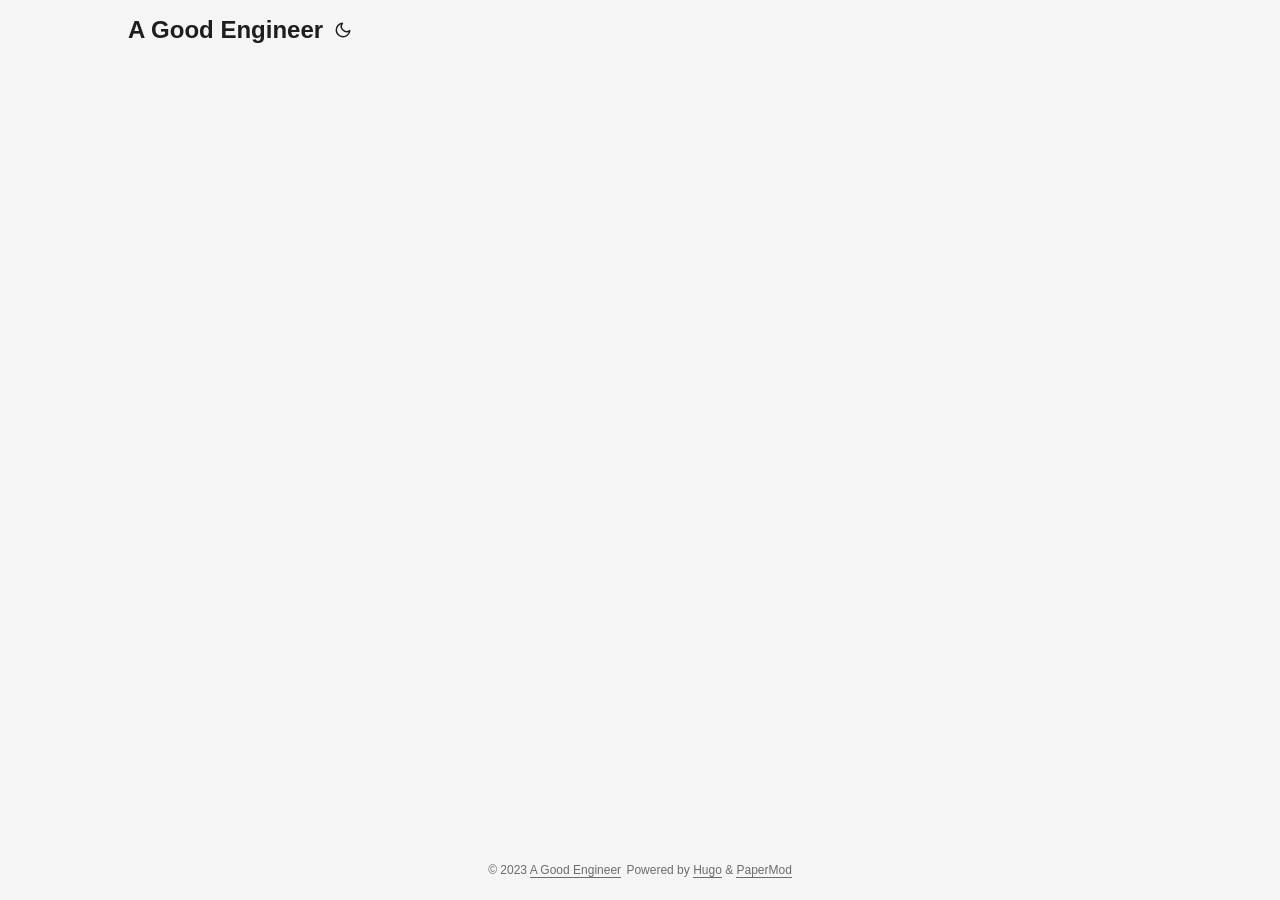
<file: index.html>
<!DOCTYPE html>
<html lang="en" dir="auto">

<head>
	<meta name="generator" content="Hugo 0.111.3"><meta charset="utf-8">
<meta http-equiv="X-UA-Compatible" content="IE=edge">
<meta name="viewport" content="width=device-width, initial-scale=1, shrink-to-fit=no">
<meta name="robots" content="index, follow">
<title>A Good Engineer</title>

<meta name="description" content="">
<meta name="author" content="">
<link rel="canonical" href="http://puyanh.github.io/">
<link crossorigin="anonymous" href="/assets/css/stylesheet.3613efbd0b1772781e8f49935e973cae632a7f61471c05b17be155505ccf87b5.css" integrity="sha256-NhPvvQsXcngej0mTXpc8rmMqf2FHHAWxe&#43;FVUFzPh7U=" rel="preload stylesheet" as="style">
<link rel="icon" href="http://puyanh.github.io/favicon.ico">
<link rel="icon" type="image/png" sizes="16x16" href="http://puyanh.github.io/favicon-16x16.png">
<link rel="icon" type="image/png" sizes="32x32" href="http://puyanh.github.io/favicon-32x32.png">
<link rel="apple-touch-icon" href="http://puyanh.github.io/apple-touch-icon.png">
<link rel="mask-icon" href="http://puyanh.github.io/safari-pinned-tab.svg">
<meta name="theme-color" content="#2e2e33">
<meta name="msapplication-TileColor" content="#2e2e33">
<link rel="alternate" type="application/rss+xml" href="http://puyanh.github.io/index.xml">
<noscript>
    <style>
        #theme-toggle,
        .top-link {
            display: none;
        }

    </style>
    <style>
        @media (prefers-color-scheme: dark) {
            :root {
                --theme: rgb(29, 30, 32);
                --entry: rgb(46, 46, 51);
                --primary: rgb(218, 218, 219);
                --secondary: rgb(155, 156, 157);
                --tertiary: rgb(65, 66, 68);
                --content: rgb(196, 196, 197);
                --hljs-bg: rgb(46, 46, 51);
                --code-bg: rgb(55, 56, 62);
                --border: rgb(51, 51, 51);
            }

            .list {
                background: var(--theme);
            }

            .list:not(.dark)::-webkit-scrollbar-track {
                background: 0 0;
            }

            .list:not(.dark)::-webkit-scrollbar-thumb {
                border-color: var(--theme);
            }
        }

    </style>
</noscript><meta property="og:title" content="A Good Engineer" />
<meta property="og:description" content="" />
<meta property="og:type" content="website" />
<meta property="og:url" content="http://puyanh.github.io/" />

<meta name="twitter:card" content="summary"/>
<meta name="twitter:title" content="A Good Engineer"/>
<meta name="twitter:description" content=""/>

<script type="application/ld+json">
{
  "@context": "https://schema.org",
  "@type": "Organization",
  "name": "A Good Engineer",
  "url": "http://puyanh.github.io/",
  "description": "",
  "thumbnailUrl": "http://puyanh.github.io/favicon.ico",
  "sameAs": [
      
  ]
}
</script>
</head>

<body class="list" id="top">
<script>
    if (localStorage.getItem("pref-theme") === "dark") {
        document.body.classList.add('dark');
    } else if (localStorage.getItem("pref-theme") === "light") {
        document.body.classList.remove('dark')
    } else if (window.matchMedia('(prefers-color-scheme: dark)').matches) {
        document.body.classList.add('dark');
    }

</script>

<header class="header">
    <nav class="nav">
        <div class="logo">
            <a href="http://puyanh.github.io/" accesskey="h" title="A Good Engineer (Alt + H)">A Good Engineer</a>
            <div class="logo-switches">
                <button id="theme-toggle" accesskey="t" title="(Alt + T)">
                    <svg id="moon" xmlns="http://www.w3.org/2000/svg" width="24" height="18" viewBox="0 0 24 24"
                        fill="none" stroke="currentColor" stroke-width="2" stroke-linecap="round"
                        stroke-linejoin="round">
                        <path d="M21 12.79A9 9 0 1 1 11.21 3 7 7 0 0 0 21 12.79z"></path>
                    </svg>
                    <svg id="sun" xmlns="http://www.w3.org/2000/svg" width="24" height="18" viewBox="0 0 24 24"
                        fill="none" stroke="currentColor" stroke-width="2" stroke-linecap="round"
                        stroke-linejoin="round">
                        <circle cx="12" cy="12" r="5"></circle>
                        <line x1="12" y1="1" x2="12" y2="3"></line>
                        <line x1="12" y1="21" x2="12" y2="23"></line>
                        <line x1="4.22" y1="4.22" x2="5.64" y2="5.64"></line>
                        <line x1="18.36" y1="18.36" x2="19.78" y2="19.78"></line>
                        <line x1="1" y1="12" x2="3" y2="12"></line>
                        <line x1="21" y1="12" x2="23" y2="12"></line>
                        <line x1="4.22" y1="19.78" x2="5.64" y2="18.36"></line>
                        <line x1="18.36" y1="5.64" x2="19.78" y2="4.22"></line>
                    </svg>
                </button>
            </div>
        </div>
        <ul id="menu">
        </ul>
    </nav>
</header>
<main class="main"> 
    </main>
    
<footer class="footer">
    <span>&copy; 2023 <a href="http://puyanh.github.io/">A Good Engineer</a></span>
    <span>
        Powered by
        <a href="https://gohugo.io/" rel="noopener noreferrer" target="_blank">Hugo</a> &
        <a href="https://github.com/adityatelange/hugo-PaperMod/" rel="noopener" target="_blank">PaperMod</a>
    </span>
</footer>
<a href="#top" aria-label="go to top" title="Go to Top (Alt + G)" class="top-link" id="top-link" accesskey="g">
    <svg xmlns="http://www.w3.org/2000/svg" viewBox="0 0 12 6" fill="currentColor">
        <path d="M12 6H0l6-6z" />
    </svg>
</a>

<script>
    let menu = document.getElementById('menu')
    if (menu) {
        menu.scrollLeft = localStorage.getItem("menu-scroll-position");
        menu.onscroll = function () {
            localStorage.setItem("menu-scroll-position", menu.scrollLeft);
        }
    }

    document.querySelectorAll('a[href^="#"]').forEach(anchor => {
        anchor.addEventListener("click", function (e) {
            e.preventDefault();
            var id = this.getAttribute("href").substr(1);
            if (!window.matchMedia('(prefers-reduced-motion: reduce)').matches) {
                document.querySelector(`[id='${decodeURIComponent(id)}']`).scrollIntoView({
                    behavior: "smooth"
                });
            } else {
                document.querySelector(`[id='${decodeURIComponent(id)}']`).scrollIntoView();
            }
            if (id === "top") {
                history.replaceState(null, null, " ");
            } else {
                history.pushState(null, null, `#${id}`);
            }
        });
    });

</script>
<script>
    var mybutton = document.getElementById("top-link");
    window.onscroll = function () {
        if (document.body.scrollTop > 800 || document.documentElement.scrollTop > 800) {
            mybutton.style.visibility = "visible";
            mybutton.style.opacity = "1";
        } else {
            mybutton.style.visibility = "hidden";
            mybutton.style.opacity = "0";
        }
    };

</script>
<script>
    document.getElementById("theme-toggle").addEventListener("click", () => {
        if (document.body.className.includes("dark")) {
            document.body.classList.remove('dark');
            localStorage.setItem("pref-theme", 'light');
        } else {
            document.body.classList.add('dark');
            localStorage.setItem("pref-theme", 'dark');
        }
    })

</script>
</body>

</html>
</file>
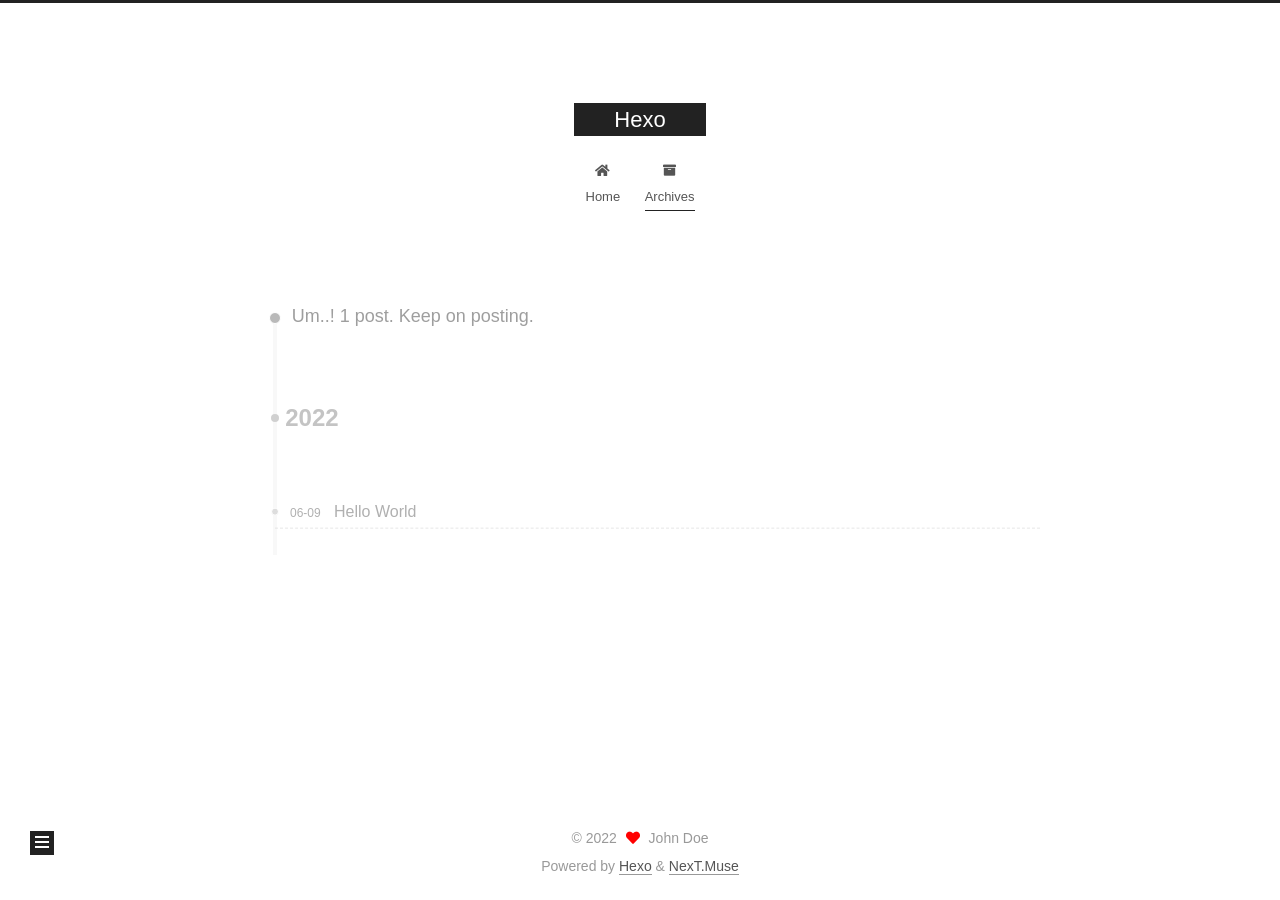
<file: archives/index.html>
<!DOCTYPE html>
<html lang="en">
<head>
  <meta charset="UTF-8">
<meta name="viewport" content="width=device-width, initial-scale=1, maximum-scale=2">
<meta name="theme-color" content="#222">
<meta name="generator" content="Hexo 6.2.0">
  <link rel="apple-touch-icon" sizes="180x180" href="/images/apple-touch-icon-next.png">
  <link rel="icon" type="image/png" sizes="32x32" href="/images/favicon-32x32-next.png">
  <link rel="icon" type="image/png" sizes="16x16" href="/images/favicon-16x16-next.png">
  <link rel="mask-icon" href="/images/logo.svg" color="#222">

<link rel="stylesheet" href="/css/main.css">


<link rel="stylesheet" href="/lib/font-awesome/css/all.min.css">

<script id="hexo-configurations">
    var NexT = window.NexT || {};
    var CONFIG = {"hostname":"example.com","root":"/","scheme":"Muse","version":"7.8.0","exturl":false,"sidebar":{"position":"left","display":"post","padding":18,"offset":12,"onmobile":false},"copycode":{"enable":false,"show_result":false,"style":null},"back2top":{"enable":true,"sidebar":false,"scrollpercent":false},"bookmark":{"enable":false,"color":"#222","save":"auto"},"fancybox":false,"mediumzoom":false,"lazyload":false,"pangu":false,"comments":{"style":"tabs","active":null,"storage":true,"lazyload":false,"nav":null},"algolia":{"hits":{"per_page":10},"labels":{"input_placeholder":"Search for Posts","hits_empty":"We didn't find any results for the search: ${query}","hits_stats":"${hits} results found in ${time} ms"}},"localsearch":{"enable":false,"trigger":"auto","top_n_per_article":1,"unescape":false,"preload":false},"motion":{"enable":true,"async":false,"transition":{"post_block":"fadeIn","post_header":"slideDownIn","post_body":"slideDownIn","coll_header":"slideLeftIn","sidebar":"slideUpIn"}}};
  </script>

  <meta property="og:type" content="website">
<meta property="og:title" content="Hexo">
<meta property="og:url" content="http://example.com/archives/index.html">
<meta property="og:site_name" content="Hexo">
<meta property="og:locale" content="en_US">
<meta property="article:author" content="John Doe">
<meta name="twitter:card" content="summary">

<link rel="canonical" href="http://example.com/archives/">


<script id="page-configurations">
  // https://hexo.io/docs/variables.html
  CONFIG.page = {
    sidebar: "",
    isHome : false,
    isPost : false,
    lang   : 'en'
  };
</script>

  <title>Archive | Hexo</title>
  






  <noscript>
  <style>
  .use-motion .brand,
  .use-motion .menu-item,
  .sidebar-inner,
  .use-motion .post-block,
  .use-motion .pagination,
  .use-motion .comments,
  .use-motion .post-header,
  .use-motion .post-body,
  .use-motion .collection-header { opacity: initial; }

  .use-motion .site-title,
  .use-motion .site-subtitle {
    opacity: initial;
    top: initial;
  }

  .use-motion .logo-line-before i { left: initial; }
  .use-motion .logo-line-after i { right: initial; }
  </style>
</noscript>

</head>

<body itemscope itemtype="http://schema.org/WebPage">
  <div class="container use-motion">
    <div class="headband"></div>

    <header class="header" itemscope itemtype="http://schema.org/WPHeader">
      <div class="header-inner"><div class="site-brand-container">
  <div class="site-nav-toggle">
    <div class="toggle" aria-label="Toggle navigation bar">
      <span class="toggle-line toggle-line-first"></span>
      <span class="toggle-line toggle-line-middle"></span>
      <span class="toggle-line toggle-line-last"></span>
    </div>
  </div>

  <div class="site-meta">

    <a href="/" class="brand" rel="start">
      <span class="logo-line-before"><i></i></span>
      <h1 class="site-title">Hexo</h1>
      <span class="logo-line-after"><i></i></span>
    </a>
  </div>

  <div class="site-nav-right">
    <div class="toggle popup-trigger">
    </div>
  </div>
</div>




<nav class="site-nav">
  <ul id="menu" class="main-menu menu">
        <li class="menu-item menu-item-home">

    <a href="/" rel="section"><i class="fa fa-home fa-fw"></i>Home</a>

  </li>
        <li class="menu-item menu-item-archives">

    <a href="/archives/" rel="section"><i class="fa fa-archive fa-fw"></i>Archives</a>

  </li>
  </ul>
</nav>




</div>
    </header>

    
  <div class="back-to-top">
    <i class="fa fa-arrow-up"></i>
    <span>0%</span>
  </div>


    <main class="main">
      <div class="main-inner">
        <div class="content-wrap">
          

          <div class="content archive">
            

  
  
  
  <div class="post-block">
    <div class="posts-collapse">
      <div class="collection-title">
        <span class="collection-header">Um..! 1 post. Keep on posting.</span>
      </div>

      
    <div class="collection-year">
      <span class="collection-header">2022</span>
    </div>

  <article itemscope itemtype="http://schema.org/Article">
    <header class="post-header">

      <div class="post-meta">
        <time itemprop="dateCreated"
              datetime="2022-06-09T17:21:10-07:00"
              content="2022-06-09">
          06-09
        </time>
      </div>

      <div class="post-title">
          <a class="post-title-link" href="/2022/06/09/hello-world/" itemprop="url">
            <span itemprop="name">Hello World</span>
          </a>
      </div>

    </header>
  </article>


    </div>
  </div>
  
  
  

  



          </div>
          

<script>
  window.addEventListener('tabs:register', () => {
    let { activeClass } = CONFIG.comments;
    if (CONFIG.comments.storage) {
      activeClass = localStorage.getItem('comments_active') || activeClass;
    }
    if (activeClass) {
      let activeTab = document.querySelector(`a[href="#comment-${activeClass}"]`);
      if (activeTab) {
        activeTab.click();
      }
    }
  });
  if (CONFIG.comments.storage) {
    window.addEventListener('tabs:click', event => {
      if (!event.target.matches('.tabs-comment .tab-content .tab-pane')) return;
      let commentClass = event.target.classList[1];
      localStorage.setItem('comments_active', commentClass);
    });
  }
</script>

        </div>
          
  
  <div class="toggle sidebar-toggle">
    <span class="toggle-line toggle-line-first"></span>
    <span class="toggle-line toggle-line-middle"></span>
    <span class="toggle-line toggle-line-last"></span>
  </div>

  <aside class="sidebar">
    <div class="sidebar-inner">

      <ul class="sidebar-nav motion-element">
        <li class="sidebar-nav-toc">
          Table of Contents
        </li>
        <li class="sidebar-nav-overview">
          Overview
        </li>
      </ul>

      <!--noindex-->
      <div class="post-toc-wrap sidebar-panel">
      </div>
      <!--/noindex-->

      <div class="site-overview-wrap sidebar-panel">
        <div class="site-author motion-element" itemprop="author" itemscope itemtype="http://schema.org/Person">
  <p class="site-author-name" itemprop="name">John Doe</p>
  <div class="site-description" itemprop="description"></div>
</div>
<div class="site-state-wrap motion-element">
  <nav class="site-state">
      <div class="site-state-item site-state-posts">
          <a href="/archives/">
        
          <span class="site-state-item-count">1</span>
          <span class="site-state-item-name">posts</span>
        </a>
      </div>
  </nav>
</div>



      </div>

    </div>
  </aside>
  <div id="sidebar-dimmer"></div>


      </div>
    </main>

    <footer class="footer">
      <div class="footer-inner">
        

        

<div class="copyright">
  
  &copy; 
  <span itemprop="copyrightYear">2022</span>
  <span class="with-love">
    <i class="fa fa-heart"></i>
  </span>
  <span class="author" itemprop="copyrightHolder">John Doe</span>
</div>
  <div class="powered-by">Powered by <a href="https://hexo.io/" class="theme-link" rel="noopener" target="_blank">Hexo</a> & <a href="https://muse.theme-next.org/" class="theme-link" rel="noopener" target="_blank">NexT.Muse</a>
  </div>

        








      </div>
    </footer>
  </div>

  
  <script src="/lib/anime.min.js"></script>
  <script src="/lib/velocity/velocity.min.js"></script>
  <script src="/lib/velocity/velocity.ui.min.js"></script>

<script src="/js/utils.js"></script>

<script src="/js/motion.js"></script>


<script src="/js/schemes/muse.js"></script>


<script src="/js/next-boot.js"></script>




  















  

  

</body>
</html>
</file>
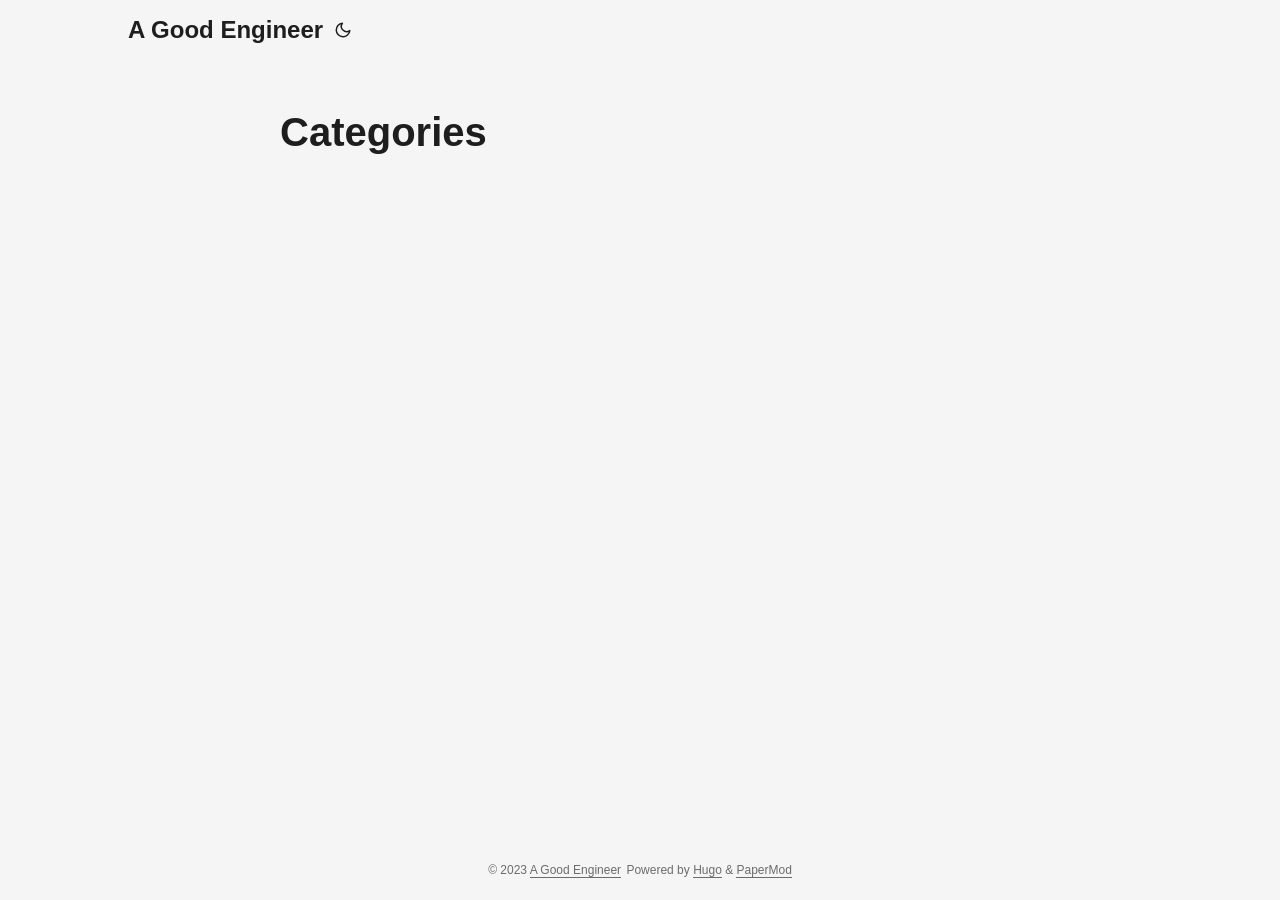
<file: categories/index.html>
<!DOCTYPE html>
<html lang="en" dir="auto">

<head><meta charset="utf-8">
<meta http-equiv="X-UA-Compatible" content="IE=edge">
<meta name="viewport" content="width=device-width, initial-scale=1, shrink-to-fit=no">
<meta name="robots" content="index, follow">
<title>Categories | A Good Engineer</title>
<meta name="keywords" content="">
<meta name="description" content="">
<meta name="author" content="">
<link rel="canonical" href="http://puyanh.github.io/categories/">
<link crossorigin="anonymous" href="/assets/css/stylesheet.3613efbd0b1772781e8f49935e973cae632a7f61471c05b17be155505ccf87b5.css" integrity="sha256-NhPvvQsXcngej0mTXpc8rmMqf2FHHAWxe&#43;FVUFzPh7U=" rel="preload stylesheet" as="style">
<link rel="icon" href="http://puyanh.github.io/favicon.ico">
<link rel="icon" type="image/png" sizes="16x16" href="http://puyanh.github.io/favicon-16x16.png">
<link rel="icon" type="image/png" sizes="32x32" href="http://puyanh.github.io/favicon-32x32.png">
<link rel="apple-touch-icon" href="http://puyanh.github.io/apple-touch-icon.png">
<link rel="mask-icon" href="http://puyanh.github.io/safari-pinned-tab.svg">
<meta name="theme-color" content="#2e2e33">
<meta name="msapplication-TileColor" content="#2e2e33">
<link rel="alternate" type="application/rss+xml" href="http://puyanh.github.io/categories/index.xml">
<noscript>
    <style>
        #theme-toggle,
        .top-link {
            display: none;
        }

    </style>
    <style>
        @media (prefers-color-scheme: dark) {
            :root {
                --theme: rgb(29, 30, 32);
                --entry: rgb(46, 46, 51);
                --primary: rgb(218, 218, 219);
                --secondary: rgb(155, 156, 157);
                --tertiary: rgb(65, 66, 68);
                --content: rgb(196, 196, 197);
                --hljs-bg: rgb(46, 46, 51);
                --code-bg: rgb(55, 56, 62);
                --border: rgb(51, 51, 51);
            }

            .list {
                background: var(--theme);
            }

            .list:not(.dark)::-webkit-scrollbar-track {
                background: 0 0;
            }

            .list:not(.dark)::-webkit-scrollbar-thumb {
                border-color: var(--theme);
            }
        }

    </style>
</noscript><meta property="og:title" content="Categories" />
<meta property="og:description" content="" />
<meta property="og:type" content="website" />
<meta property="og:url" content="http://puyanh.github.io/categories/" />

<meta name="twitter:card" content="summary"/>
<meta name="twitter:title" content="Categories"/>
<meta name="twitter:description" content=""/>

</head>

<body class="list" id="top">
<script>
    if (localStorage.getItem("pref-theme") === "dark") {
        document.body.classList.add('dark');
    } else if (localStorage.getItem("pref-theme") === "light") {
        document.body.classList.remove('dark')
    } else if (window.matchMedia('(prefers-color-scheme: dark)').matches) {
        document.body.classList.add('dark');
    }

</script>

<header class="header">
    <nav class="nav">
        <div class="logo">
            <a href="http://puyanh.github.io/" accesskey="h" title="A Good Engineer (Alt + H)">A Good Engineer</a>
            <div class="logo-switches">
                <button id="theme-toggle" accesskey="t" title="(Alt + T)">
                    <svg id="moon" xmlns="http://www.w3.org/2000/svg" width="24" height="18" viewBox="0 0 24 24"
                        fill="none" stroke="currentColor" stroke-width="2" stroke-linecap="round"
                        stroke-linejoin="round">
                        <path d="M21 12.79A9 9 0 1 1 11.21 3 7 7 0 0 0 21 12.79z"></path>
                    </svg>
                    <svg id="sun" xmlns="http://www.w3.org/2000/svg" width="24" height="18" viewBox="0 0 24 24"
                        fill="none" stroke="currentColor" stroke-width="2" stroke-linecap="round"
                        stroke-linejoin="round">
                        <circle cx="12" cy="12" r="5"></circle>
                        <line x1="12" y1="1" x2="12" y2="3"></line>
                        <line x1="12" y1="21" x2="12" y2="23"></line>
                        <line x1="4.22" y1="4.22" x2="5.64" y2="5.64"></line>
                        <line x1="18.36" y1="18.36" x2="19.78" y2="19.78"></line>
                        <line x1="1" y1="12" x2="3" y2="12"></line>
                        <line x1="21" y1="12" x2="23" y2="12"></line>
                        <line x1="4.22" y1="19.78" x2="5.64" y2="18.36"></line>
                        <line x1="18.36" y1="5.64" x2="19.78" y2="4.22"></line>
                    </svg>
                </button>
            </div>
        </div>
        <ul id="menu">
        </ul>
    </nav>
</header>
<main class="main">
<header class="page-header">
    <h1>Categories</h1>
</header>

<ul class="terms-tags">
</ul>
    </main>
    
<footer class="footer">
    <span>&copy; 2023 <a href="http://puyanh.github.io/">A Good Engineer</a></span>
    <span>
        Powered by
        <a href="https://gohugo.io/" rel="noopener noreferrer" target="_blank">Hugo</a> &
        <a href="https://github.com/adityatelange/hugo-PaperMod/" rel="noopener" target="_blank">PaperMod</a>
    </span>
</footer>
<a href="#top" aria-label="go to top" title="Go to Top (Alt + G)" class="top-link" id="top-link" accesskey="g">
    <svg xmlns="http://www.w3.org/2000/svg" viewBox="0 0 12 6" fill="currentColor">
        <path d="M12 6H0l6-6z" />
    </svg>
</a>

<script>
    let menu = document.getElementById('menu')
    if (menu) {
        menu.scrollLeft = localStorage.getItem("menu-scroll-position");
        menu.onscroll = function () {
            localStorage.setItem("menu-scroll-position", menu.scrollLeft);
        }
    }

    document.querySelectorAll('a[href^="#"]').forEach(anchor => {
        anchor.addEventListener("click", function (e) {
            e.preventDefault();
            var id = this.getAttribute("href").substr(1);
            if (!window.matchMedia('(prefers-reduced-motion: reduce)').matches) {
                document.querySelector(`[id='${decodeURIComponent(id)}']`).scrollIntoView({
                    behavior: "smooth"
                });
            } else {
                document.querySelector(`[id='${decodeURIComponent(id)}']`).scrollIntoView();
            }
            if (id === "top") {
                history.replaceState(null, null, " ");
            } else {
                history.pushState(null, null, `#${id}`);
            }
        });
    });

</script>
<script>
    var mybutton = document.getElementById("top-link");
    window.onscroll = function () {
        if (document.body.scrollTop > 800 || document.documentElement.scrollTop > 800) {
            mybutton.style.visibility = "visible";
            mybutton.style.opacity = "1";
        } else {
            mybutton.style.visibility = "hidden";
            mybutton.style.opacity = "0";
        }
    };

</script>
<script>
    document.getElementById("theme-toggle").addEventListener("click", () => {
        if (document.body.className.includes("dark")) {
            document.body.classList.remove('dark');
            localStorage.setItem("pref-theme", 'light');
        } else {
            document.body.classList.add('dark');
            localStorage.setItem("pref-theme", 'dark');
        }
    })

</script>
</body>

</html>
</file>
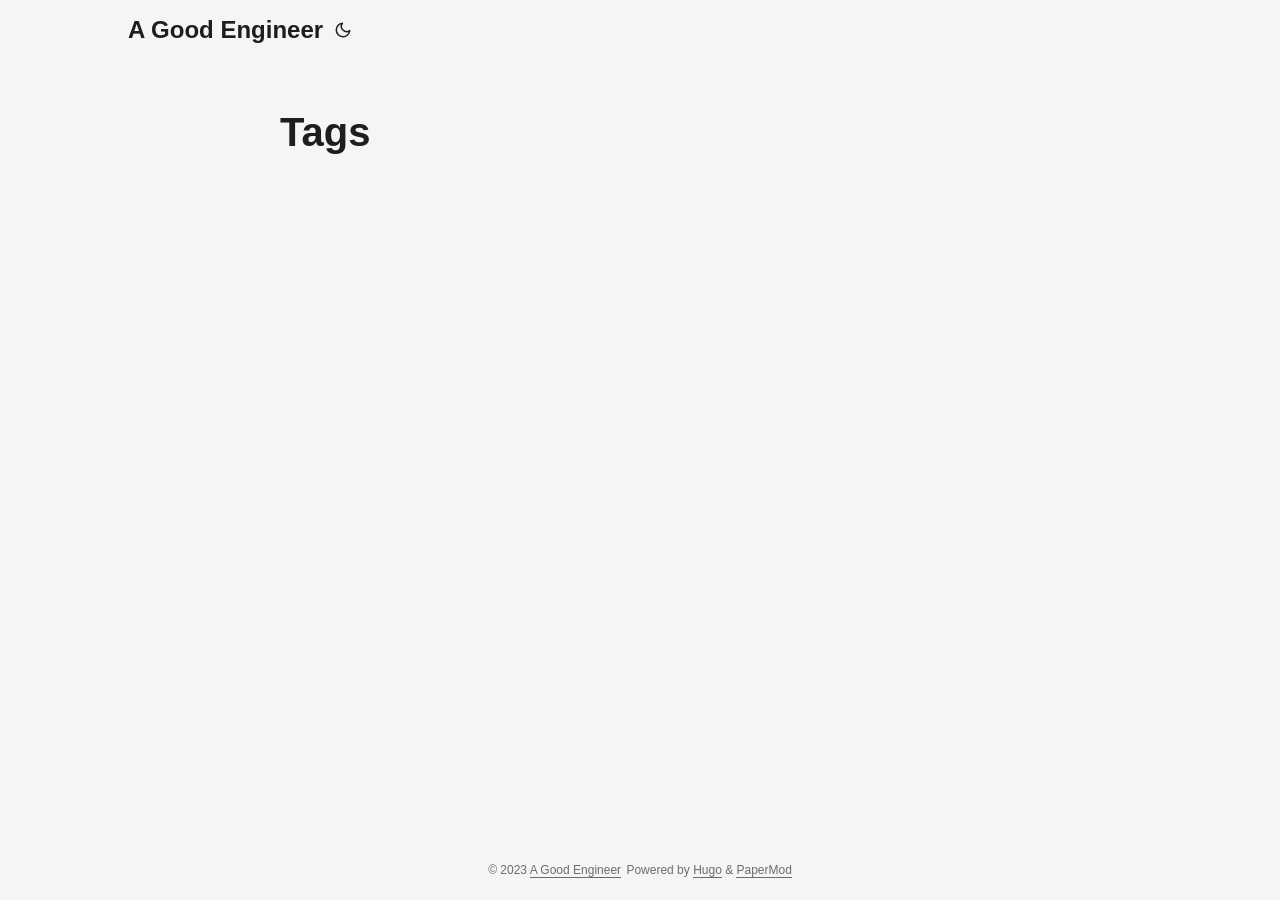
<file: tags/index.html>
<!DOCTYPE html>
<html lang="en" dir="auto">

<head><meta charset="utf-8">
<meta http-equiv="X-UA-Compatible" content="IE=edge">
<meta name="viewport" content="width=device-width, initial-scale=1, shrink-to-fit=no">
<meta name="robots" content="index, follow">
<title>Tags | A Good Engineer</title>
<meta name="keywords" content="">
<meta name="description" content="">
<meta name="author" content="">
<link rel="canonical" href="http://puyanh.github.io/tags/">
<link crossorigin="anonymous" href="/assets/css/stylesheet.3613efbd0b1772781e8f49935e973cae632a7f61471c05b17be155505ccf87b5.css" integrity="sha256-NhPvvQsXcngej0mTXpc8rmMqf2FHHAWxe&#43;FVUFzPh7U=" rel="preload stylesheet" as="style">
<link rel="icon" href="http://puyanh.github.io/favicon.ico">
<link rel="icon" type="image/png" sizes="16x16" href="http://puyanh.github.io/favicon-16x16.png">
<link rel="icon" type="image/png" sizes="32x32" href="http://puyanh.github.io/favicon-32x32.png">
<link rel="apple-touch-icon" href="http://puyanh.github.io/apple-touch-icon.png">
<link rel="mask-icon" href="http://puyanh.github.io/safari-pinned-tab.svg">
<meta name="theme-color" content="#2e2e33">
<meta name="msapplication-TileColor" content="#2e2e33">
<link rel="alternate" type="application/rss+xml" href="http://puyanh.github.io/tags/index.xml">
<noscript>
    <style>
        #theme-toggle,
        .top-link {
            display: none;
        }

    </style>
    <style>
        @media (prefers-color-scheme: dark) {
            :root {
                --theme: rgb(29, 30, 32);
                --entry: rgb(46, 46, 51);
                --primary: rgb(218, 218, 219);
                --secondary: rgb(155, 156, 157);
                --tertiary: rgb(65, 66, 68);
                --content: rgb(196, 196, 197);
                --hljs-bg: rgb(46, 46, 51);
                --code-bg: rgb(55, 56, 62);
                --border: rgb(51, 51, 51);
            }

            .list {
                background: var(--theme);
            }

            .list:not(.dark)::-webkit-scrollbar-track {
                background: 0 0;
            }

            .list:not(.dark)::-webkit-scrollbar-thumb {
                border-color: var(--theme);
            }
        }

    </style>
</noscript><meta property="og:title" content="Tags" />
<meta property="og:description" content="" />
<meta property="og:type" content="website" />
<meta property="og:url" content="http://puyanh.github.io/tags/" />

<meta name="twitter:card" content="summary"/>
<meta name="twitter:title" content="Tags"/>
<meta name="twitter:description" content=""/>

</head>

<body class="list" id="top">
<script>
    if (localStorage.getItem("pref-theme") === "dark") {
        document.body.classList.add('dark');
    } else if (localStorage.getItem("pref-theme") === "light") {
        document.body.classList.remove('dark')
    } else if (window.matchMedia('(prefers-color-scheme: dark)').matches) {
        document.body.classList.add('dark');
    }

</script>

<header class="header">
    <nav class="nav">
        <div class="logo">
            <a href="http://puyanh.github.io/" accesskey="h" title="A Good Engineer (Alt + H)">A Good Engineer</a>
            <div class="logo-switches">
                <button id="theme-toggle" accesskey="t" title="(Alt + T)">
                    <svg id="moon" xmlns="http://www.w3.org/2000/svg" width="24" height="18" viewBox="0 0 24 24"
                        fill="none" stroke="currentColor" stroke-width="2" stroke-linecap="round"
                        stroke-linejoin="round">
                        <path d="M21 12.79A9 9 0 1 1 11.21 3 7 7 0 0 0 21 12.79z"></path>
                    </svg>
                    <svg id="sun" xmlns="http://www.w3.org/2000/svg" width="24" height="18" viewBox="0 0 24 24"
                        fill="none" stroke="currentColor" stroke-width="2" stroke-linecap="round"
                        stroke-linejoin="round">
                        <circle cx="12" cy="12" r="5"></circle>
                        <line x1="12" y1="1" x2="12" y2="3"></line>
                        <line x1="12" y1="21" x2="12" y2="23"></line>
                        <line x1="4.22" y1="4.22" x2="5.64" y2="5.64"></line>
                        <line x1="18.36" y1="18.36" x2="19.78" y2="19.78"></line>
                        <line x1="1" y1="12" x2="3" y2="12"></line>
                        <line x1="21" y1="12" x2="23" y2="12"></line>
                        <line x1="4.22" y1="19.78" x2="5.64" y2="18.36"></line>
                        <line x1="18.36" y1="5.64" x2="19.78" y2="4.22"></line>
                    </svg>
                </button>
            </div>
        </div>
        <ul id="menu">
        </ul>
    </nav>
</header>
<main class="main">
<header class="page-header">
    <h1>Tags</h1>
</header>

<ul class="terms-tags">
</ul>
    </main>
    
<footer class="footer">
    <span>&copy; 2023 <a href="http://puyanh.github.io/">A Good Engineer</a></span>
    <span>
        Powered by
        <a href="https://gohugo.io/" rel="noopener noreferrer" target="_blank">Hugo</a> &
        <a href="https://github.com/adityatelange/hugo-PaperMod/" rel="noopener" target="_blank">PaperMod</a>
    </span>
</footer>
<a href="#top" aria-label="go to top" title="Go to Top (Alt + G)" class="top-link" id="top-link" accesskey="g">
    <svg xmlns="http://www.w3.org/2000/svg" viewBox="0 0 12 6" fill="currentColor">
        <path d="M12 6H0l6-6z" />
    </svg>
</a>

<script>
    let menu = document.getElementById('menu')
    if (menu) {
        menu.scrollLeft = localStorage.getItem("menu-scroll-position");
        menu.onscroll = function () {
            localStorage.setItem("menu-scroll-position", menu.scrollLeft);
        }
    }

    document.querySelectorAll('a[href^="#"]').forEach(anchor => {
        anchor.addEventListener("click", function (e) {
            e.preventDefault();
            var id = this.getAttribute("href").substr(1);
            if (!window.matchMedia('(prefers-reduced-motion: reduce)').matches) {
                document.querySelector(`[id='${decodeURIComponent(id)}']`).scrollIntoView({
                    behavior: "smooth"
                });
            } else {
                document.querySelector(`[id='${decodeURIComponent(id)}']`).scrollIntoView();
            }
            if (id === "top") {
                history.replaceState(null, null, " ");
            } else {
                history.pushState(null, null, `#${id}`);
            }
        });
    });

</script>
<script>
    var mybutton = document.getElementById("top-link");
    window.onscroll = function () {
        if (document.body.scrollTop > 800 || document.documentElement.scrollTop > 800) {
            mybutton.style.visibility = "visible";
            mybutton.style.opacity = "1";
        } else {
            mybutton.style.visibility = "hidden";
            mybutton.style.opacity = "0";
        }
    };

</script>
<script>
    document.getElementById("theme-toggle").addEventListener("click", () => {
        if (document.body.className.includes("dark")) {
            document.body.classList.remove('dark');
            localStorage.setItem("pref-theme", 'light');
        } else {
            document.body.classList.add('dark');
            localStorage.setItem("pref-theme", 'dark');
        }
    })

</script>
</body>

</html>
</file>
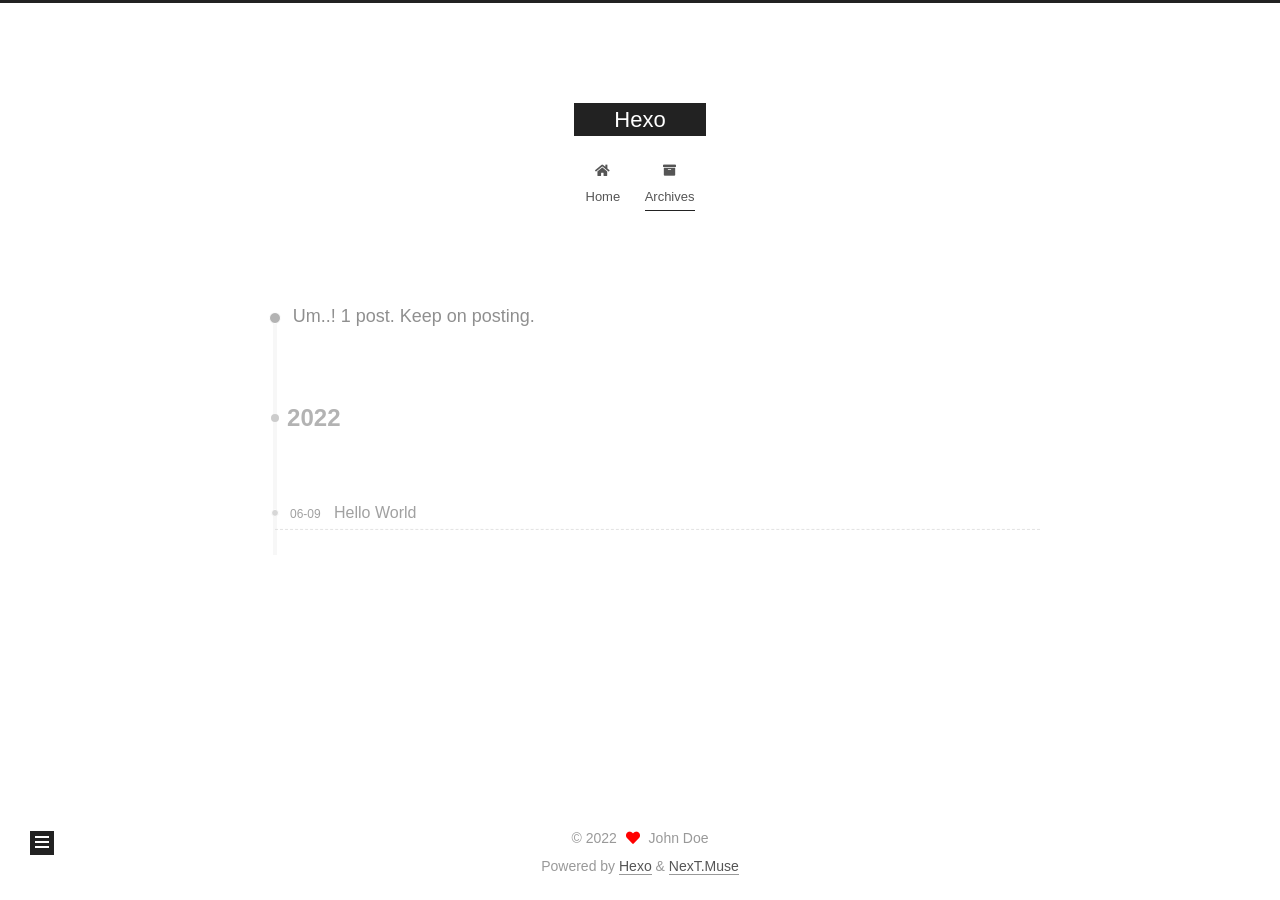
<file: archives/2022/index.html>
<!DOCTYPE html>
<html lang="en">
<head>
  <meta charset="UTF-8">
<meta name="viewport" content="width=device-width, initial-scale=1, maximum-scale=2">
<meta name="theme-color" content="#222">
<meta name="generator" content="Hexo 6.2.0">
  <link rel="apple-touch-icon" sizes="180x180" href="/images/apple-touch-icon-next.png">
  <link rel="icon" type="image/png" sizes="32x32" href="/images/favicon-32x32-next.png">
  <link rel="icon" type="image/png" sizes="16x16" href="/images/favicon-16x16-next.png">
  <link rel="mask-icon" href="/images/logo.svg" color="#222">

<link rel="stylesheet" href="/css/main.css">


<link rel="stylesheet" href="/lib/font-awesome/css/all.min.css">

<script id="hexo-configurations">
    var NexT = window.NexT || {};
    var CONFIG = {"hostname":"example.com","root":"/","scheme":"Muse","version":"7.8.0","exturl":false,"sidebar":{"position":"left","display":"post","padding":18,"offset":12,"onmobile":false},"copycode":{"enable":false,"show_result":false,"style":null},"back2top":{"enable":true,"sidebar":false,"scrollpercent":false},"bookmark":{"enable":false,"color":"#222","save":"auto"},"fancybox":false,"mediumzoom":false,"lazyload":false,"pangu":false,"comments":{"style":"tabs","active":null,"storage":true,"lazyload":false,"nav":null},"algolia":{"hits":{"per_page":10},"labels":{"input_placeholder":"Search for Posts","hits_empty":"We didn't find any results for the search: ${query}","hits_stats":"${hits} results found in ${time} ms"}},"localsearch":{"enable":false,"trigger":"auto","top_n_per_article":1,"unescape":false,"preload":false},"motion":{"enable":true,"async":false,"transition":{"post_block":"fadeIn","post_header":"slideDownIn","post_body":"slideDownIn","coll_header":"slideLeftIn","sidebar":"slideUpIn"}}};
  </script>

  <meta property="og:type" content="website">
<meta property="og:title" content="Hexo">
<meta property="og:url" content="http://example.com/archives/2022/index.html">
<meta property="og:site_name" content="Hexo">
<meta property="og:locale" content="en_US">
<meta property="article:author" content="John Doe">
<meta name="twitter:card" content="summary">

<link rel="canonical" href="http://example.com/archives/2022/">


<script id="page-configurations">
  // https://hexo.io/docs/variables.html
  CONFIG.page = {
    sidebar: "",
    isHome : false,
    isPost : false,
    lang   : 'en'
  };
</script>

  <title>Archive | Hexo</title>
  






  <noscript>
  <style>
  .use-motion .brand,
  .use-motion .menu-item,
  .sidebar-inner,
  .use-motion .post-block,
  .use-motion .pagination,
  .use-motion .comments,
  .use-motion .post-header,
  .use-motion .post-body,
  .use-motion .collection-header { opacity: initial; }

  .use-motion .site-title,
  .use-motion .site-subtitle {
    opacity: initial;
    top: initial;
  }

  .use-motion .logo-line-before i { left: initial; }
  .use-motion .logo-line-after i { right: initial; }
  </style>
</noscript>

</head>

<body itemscope itemtype="http://schema.org/WebPage">
  <div class="container use-motion">
    <div class="headband"></div>

    <header class="header" itemscope itemtype="http://schema.org/WPHeader">
      <div class="header-inner"><div class="site-brand-container">
  <div class="site-nav-toggle">
    <div class="toggle" aria-label="Toggle navigation bar">
      <span class="toggle-line toggle-line-first"></span>
      <span class="toggle-line toggle-line-middle"></span>
      <span class="toggle-line toggle-line-last"></span>
    </div>
  </div>

  <div class="site-meta">

    <a href="/" class="brand" rel="start">
      <span class="logo-line-before"><i></i></span>
      <h1 class="site-title">Hexo</h1>
      <span class="logo-line-after"><i></i></span>
    </a>
  </div>

  <div class="site-nav-right">
    <div class="toggle popup-trigger">
    </div>
  </div>
</div>




<nav class="site-nav">
  <ul id="menu" class="main-menu menu">
        <li class="menu-item menu-item-home">

    <a href="/" rel="section"><i class="fa fa-home fa-fw"></i>Home</a>

  </li>
        <li class="menu-item menu-item-archives">

    <a href="/archives/" rel="section"><i class="fa fa-archive fa-fw"></i>Archives</a>

  </li>
  </ul>
</nav>




</div>
    </header>

    
  <div class="back-to-top">
    <i class="fa fa-arrow-up"></i>
    <span>0%</span>
  </div>


    <main class="main">
      <div class="main-inner">
        <div class="content-wrap">
          

          <div class="content archive">
            

  
  
  
  <div class="post-block">
    <div class="posts-collapse">
      <div class="collection-title">
        <span class="collection-header">Um..! 1 post. Keep on posting.</span>
      </div>

      
    <div class="collection-year">
      <span class="collection-header">2022</span>
    </div>

  <article itemscope itemtype="http://schema.org/Article">
    <header class="post-header">

      <div class="post-meta">
        <time itemprop="dateCreated"
              datetime="2022-06-09T17:21:10-07:00"
              content="2022-06-09">
          06-09
        </time>
      </div>

      <div class="post-title">
          <a class="post-title-link" href="/2022/06/09/hello-world/" itemprop="url">
            <span itemprop="name">Hello World</span>
          </a>
      </div>

    </header>
  </article>


    </div>
  </div>
  
  
  

  



          </div>
          

<script>
  window.addEventListener('tabs:register', () => {
    let { activeClass } = CONFIG.comments;
    if (CONFIG.comments.storage) {
      activeClass = localStorage.getItem('comments_active') || activeClass;
    }
    if (activeClass) {
      let activeTab = document.querySelector(`a[href="#comment-${activeClass}"]`);
      if (activeTab) {
        activeTab.click();
      }
    }
  });
  if (CONFIG.comments.storage) {
    window.addEventListener('tabs:click', event => {
      if (!event.target.matches('.tabs-comment .tab-content .tab-pane')) return;
      let commentClass = event.target.classList[1];
      localStorage.setItem('comments_active', commentClass);
    });
  }
</script>

        </div>
          
  
  <div class="toggle sidebar-toggle">
    <span class="toggle-line toggle-line-first"></span>
    <span class="toggle-line toggle-line-middle"></span>
    <span class="toggle-line toggle-line-last"></span>
  </div>

  <aside class="sidebar">
    <div class="sidebar-inner">

      <ul class="sidebar-nav motion-element">
        <li class="sidebar-nav-toc">
          Table of Contents
        </li>
        <li class="sidebar-nav-overview">
          Overview
        </li>
      </ul>

      <!--noindex-->
      <div class="post-toc-wrap sidebar-panel">
      </div>
      <!--/noindex-->

      <div class="site-overview-wrap sidebar-panel">
        <div class="site-author motion-element" itemprop="author" itemscope itemtype="http://schema.org/Person">
  <p class="site-author-name" itemprop="name">John Doe</p>
  <div class="site-description" itemprop="description"></div>
</div>
<div class="site-state-wrap motion-element">
  <nav class="site-state">
      <div class="site-state-item site-state-posts">
          <a href="/archives/">
        
          <span class="site-state-item-count">1</span>
          <span class="site-state-item-name">posts</span>
        </a>
      </div>
  </nav>
</div>



      </div>

    </div>
  </aside>
  <div id="sidebar-dimmer"></div>


      </div>
    </main>

    <footer class="footer">
      <div class="footer-inner">
        

        

<div class="copyright">
  
  &copy; 
  <span itemprop="copyrightYear">2022</span>
  <span class="with-love">
    <i class="fa fa-heart"></i>
  </span>
  <span class="author" itemprop="copyrightHolder">John Doe</span>
</div>
  <div class="powered-by">Powered by <a href="https://hexo.io/" class="theme-link" rel="noopener" target="_blank">Hexo</a> & <a href="https://muse.theme-next.org/" class="theme-link" rel="noopener" target="_blank">NexT.Muse</a>
  </div>

        








      </div>
    </footer>
  </div>

  
  <script src="/lib/anime.min.js"></script>
  <script src="/lib/velocity/velocity.min.js"></script>
  <script src="/lib/velocity/velocity.ui.min.js"></script>

<script src="/js/utils.js"></script>

<script src="/js/motion.js"></script>


<script src="/js/schemes/muse.js"></script>


<script src="/js/next-boot.js"></script>




  















  

  

</body>
</html>
</file>
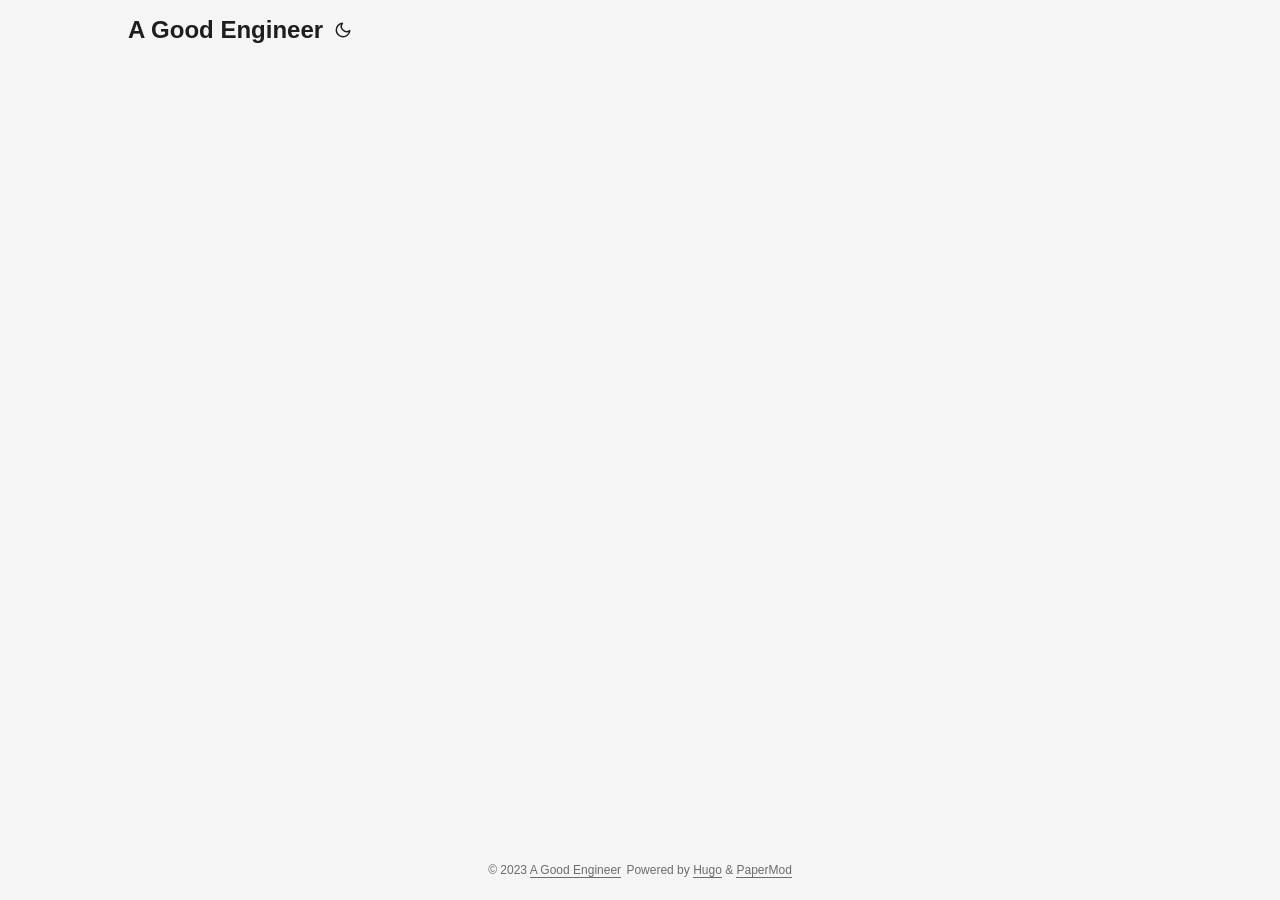
<file: page/1/index.html>
<!DOCTYPE html>
<html lang="en-us">
  <head>
    <title>http://puyanh.github.io/</title>
    <link rel="canonical" href="http://puyanh.github.io/">
    <meta name="robots" content="noindex">
    <meta charset="utf-8">
    <meta http-equiv="refresh" content="0; url=http://puyanh.github.io/">
  </head>
</html>
</file>
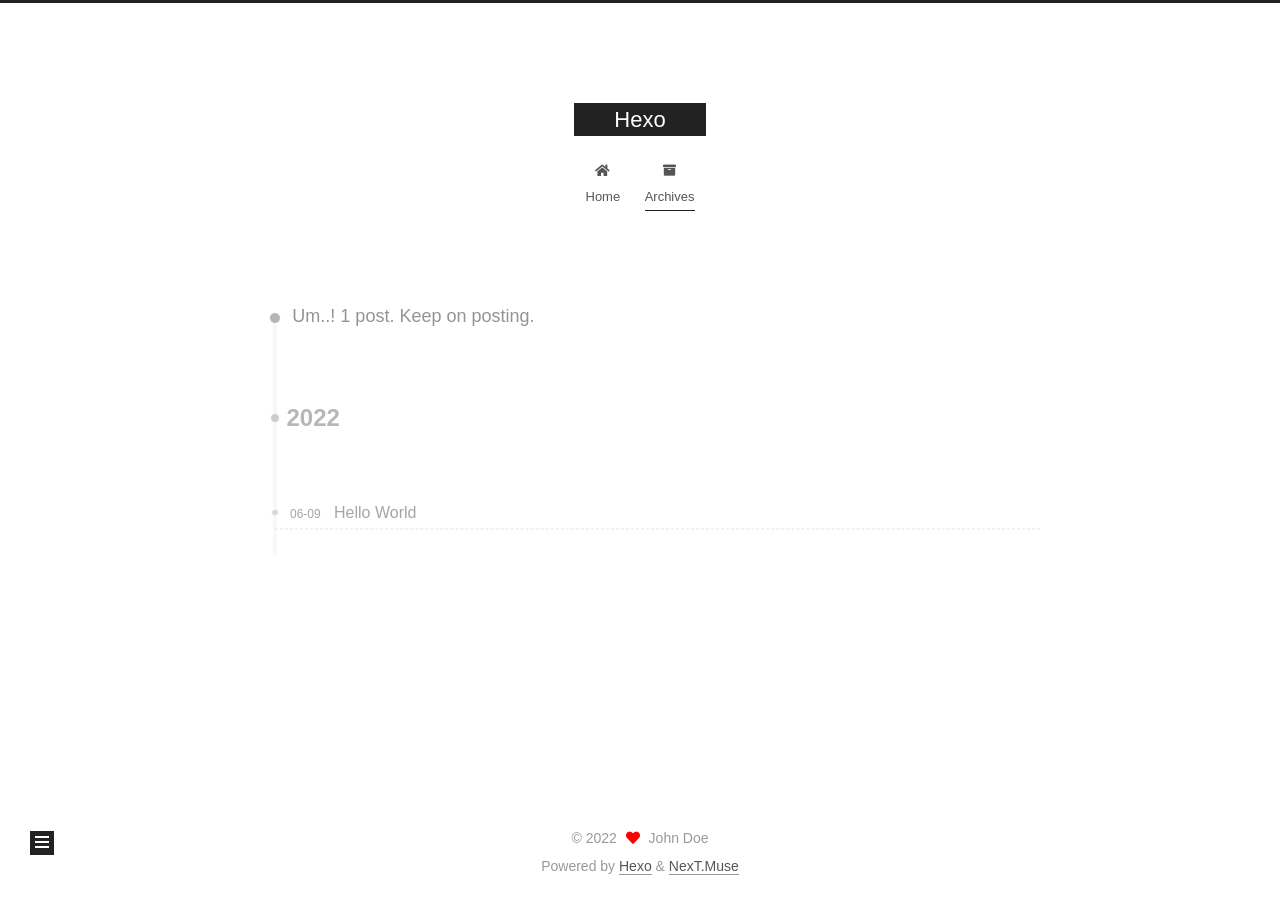
<file: archives/2022/06/index.html>
<!DOCTYPE html>
<html lang="en">
<head>
  <meta charset="UTF-8">
<meta name="viewport" content="width=device-width, initial-scale=1, maximum-scale=2">
<meta name="theme-color" content="#222">
<meta name="generator" content="Hexo 6.2.0">
  <link rel="apple-touch-icon" sizes="180x180" href="/images/apple-touch-icon-next.png">
  <link rel="icon" type="image/png" sizes="32x32" href="/images/favicon-32x32-next.png">
  <link rel="icon" type="image/png" sizes="16x16" href="/images/favicon-16x16-next.png">
  <link rel="mask-icon" href="/images/logo.svg" color="#222">

<link rel="stylesheet" href="/css/main.css">


<link rel="stylesheet" href="/lib/font-awesome/css/all.min.css">

<script id="hexo-configurations">
    var NexT = window.NexT || {};
    var CONFIG = {"hostname":"example.com","root":"/","scheme":"Muse","version":"7.8.0","exturl":false,"sidebar":{"position":"left","display":"post","padding":18,"offset":12,"onmobile":false},"copycode":{"enable":false,"show_result":false,"style":null},"back2top":{"enable":true,"sidebar":false,"scrollpercent":false},"bookmark":{"enable":false,"color":"#222","save":"auto"},"fancybox":false,"mediumzoom":false,"lazyload":false,"pangu":false,"comments":{"style":"tabs","active":null,"storage":true,"lazyload":false,"nav":null},"algolia":{"hits":{"per_page":10},"labels":{"input_placeholder":"Search for Posts","hits_empty":"We didn't find any results for the search: ${query}","hits_stats":"${hits} results found in ${time} ms"}},"localsearch":{"enable":false,"trigger":"auto","top_n_per_article":1,"unescape":false,"preload":false},"motion":{"enable":true,"async":false,"transition":{"post_block":"fadeIn","post_header":"slideDownIn","post_body":"slideDownIn","coll_header":"slideLeftIn","sidebar":"slideUpIn"}}};
  </script>

  <meta property="og:type" content="website">
<meta property="og:title" content="Hexo">
<meta property="og:url" content="http://example.com/archives/2022/06/index.html">
<meta property="og:site_name" content="Hexo">
<meta property="og:locale" content="en_US">
<meta property="article:author" content="John Doe">
<meta name="twitter:card" content="summary">

<link rel="canonical" href="http://example.com/archives/2022/06/">


<script id="page-configurations">
  // https://hexo.io/docs/variables.html
  CONFIG.page = {
    sidebar: "",
    isHome : false,
    isPost : false,
    lang   : 'en'
  };
</script>

  <title>Archive | Hexo</title>
  






  <noscript>
  <style>
  .use-motion .brand,
  .use-motion .menu-item,
  .sidebar-inner,
  .use-motion .post-block,
  .use-motion .pagination,
  .use-motion .comments,
  .use-motion .post-header,
  .use-motion .post-body,
  .use-motion .collection-header { opacity: initial; }

  .use-motion .site-title,
  .use-motion .site-subtitle {
    opacity: initial;
    top: initial;
  }

  .use-motion .logo-line-before i { left: initial; }
  .use-motion .logo-line-after i { right: initial; }
  </style>
</noscript>

</head>

<body itemscope itemtype="http://schema.org/WebPage">
  <div class="container use-motion">
    <div class="headband"></div>

    <header class="header" itemscope itemtype="http://schema.org/WPHeader">
      <div class="header-inner"><div class="site-brand-container">
  <div class="site-nav-toggle">
    <div class="toggle" aria-label="Toggle navigation bar">
      <span class="toggle-line toggle-line-first"></span>
      <span class="toggle-line toggle-line-middle"></span>
      <span class="toggle-line toggle-line-last"></span>
    </div>
  </div>

  <div class="site-meta">

    <a href="/" class="brand" rel="start">
      <span class="logo-line-before"><i></i></span>
      <h1 class="site-title">Hexo</h1>
      <span class="logo-line-after"><i></i></span>
    </a>
  </div>

  <div class="site-nav-right">
    <div class="toggle popup-trigger">
    </div>
  </div>
</div>




<nav class="site-nav">
  <ul id="menu" class="main-menu menu">
        <li class="menu-item menu-item-home">

    <a href="/" rel="section"><i class="fa fa-home fa-fw"></i>Home</a>

  </li>
        <li class="menu-item menu-item-archives">

    <a href="/archives/" rel="section"><i class="fa fa-archive fa-fw"></i>Archives</a>

  </li>
  </ul>
</nav>




</div>
    </header>

    
  <div class="back-to-top">
    <i class="fa fa-arrow-up"></i>
    <span>0%</span>
  </div>


    <main class="main">
      <div class="main-inner">
        <div class="content-wrap">
          

          <div class="content archive">
            

  
  
  
  <div class="post-block">
    <div class="posts-collapse">
      <div class="collection-title">
        <span class="collection-header">Um..! 1 post. Keep on posting.</span>
      </div>

      
    <div class="collection-year">
      <span class="collection-header">2022</span>
    </div>

  <article itemscope itemtype="http://schema.org/Article">
    <header class="post-header">

      <div class="post-meta">
        <time itemprop="dateCreated"
              datetime="2022-06-09T17:21:10-07:00"
              content="2022-06-09">
          06-09
        </time>
      </div>

      <div class="post-title">
          <a class="post-title-link" href="/2022/06/09/hello-world/" itemprop="url">
            <span itemprop="name">Hello World</span>
          </a>
      </div>

    </header>
  </article>


    </div>
  </div>
  
  
  

  



          </div>
          

<script>
  window.addEventListener('tabs:register', () => {
    let { activeClass } = CONFIG.comments;
    if (CONFIG.comments.storage) {
      activeClass = localStorage.getItem('comments_active') || activeClass;
    }
    if (activeClass) {
      let activeTab = document.querySelector(`a[href="#comment-${activeClass}"]`);
      if (activeTab) {
        activeTab.click();
      }
    }
  });
  if (CONFIG.comments.storage) {
    window.addEventListener('tabs:click', event => {
      if (!event.target.matches('.tabs-comment .tab-content .tab-pane')) return;
      let commentClass = event.target.classList[1];
      localStorage.setItem('comments_active', commentClass);
    });
  }
</script>

        </div>
          
  
  <div class="toggle sidebar-toggle">
    <span class="toggle-line toggle-line-first"></span>
    <span class="toggle-line toggle-line-middle"></span>
    <span class="toggle-line toggle-line-last"></span>
  </div>

  <aside class="sidebar">
    <div class="sidebar-inner">

      <ul class="sidebar-nav motion-element">
        <li class="sidebar-nav-toc">
          Table of Contents
        </li>
        <li class="sidebar-nav-overview">
          Overview
        </li>
      </ul>

      <!--noindex-->
      <div class="post-toc-wrap sidebar-panel">
      </div>
      <!--/noindex-->

      <div class="site-overview-wrap sidebar-panel">
        <div class="site-author motion-element" itemprop="author" itemscope itemtype="http://schema.org/Person">
  <p class="site-author-name" itemprop="name">John Doe</p>
  <div class="site-description" itemprop="description"></div>
</div>
<div class="site-state-wrap motion-element">
  <nav class="site-state">
      <div class="site-state-item site-state-posts">
          <a href="/archives/">
        
          <span class="site-state-item-count">1</span>
          <span class="site-state-item-name">posts</span>
        </a>
      </div>
  </nav>
</div>



      </div>

    </div>
  </aside>
  <div id="sidebar-dimmer"></div>


      </div>
    </main>

    <footer class="footer">
      <div class="footer-inner">
        

        

<div class="copyright">
  
  &copy; 
  <span itemprop="copyrightYear">2022</span>
  <span class="with-love">
    <i class="fa fa-heart"></i>
  </span>
  <span class="author" itemprop="copyrightHolder">John Doe</span>
</div>
  <div class="powered-by">Powered by <a href="https://hexo.io/" class="theme-link" rel="noopener" target="_blank">Hexo</a> & <a href="https://muse.theme-next.org/" class="theme-link" rel="noopener" target="_blank">NexT.Muse</a>
  </div>

        








      </div>
    </footer>
  </div>

  
  <script src="/lib/anime.min.js"></script>
  <script src="/lib/velocity/velocity.min.js"></script>
  <script src="/lib/velocity/velocity.ui.min.js"></script>

<script src="/js/utils.js"></script>

<script src="/js/motion.js"></script>


<script src="/js/schemes/muse.js"></script>


<script src="/js/next-boot.js"></script>




  















  

  

</body>
</html>
</file>
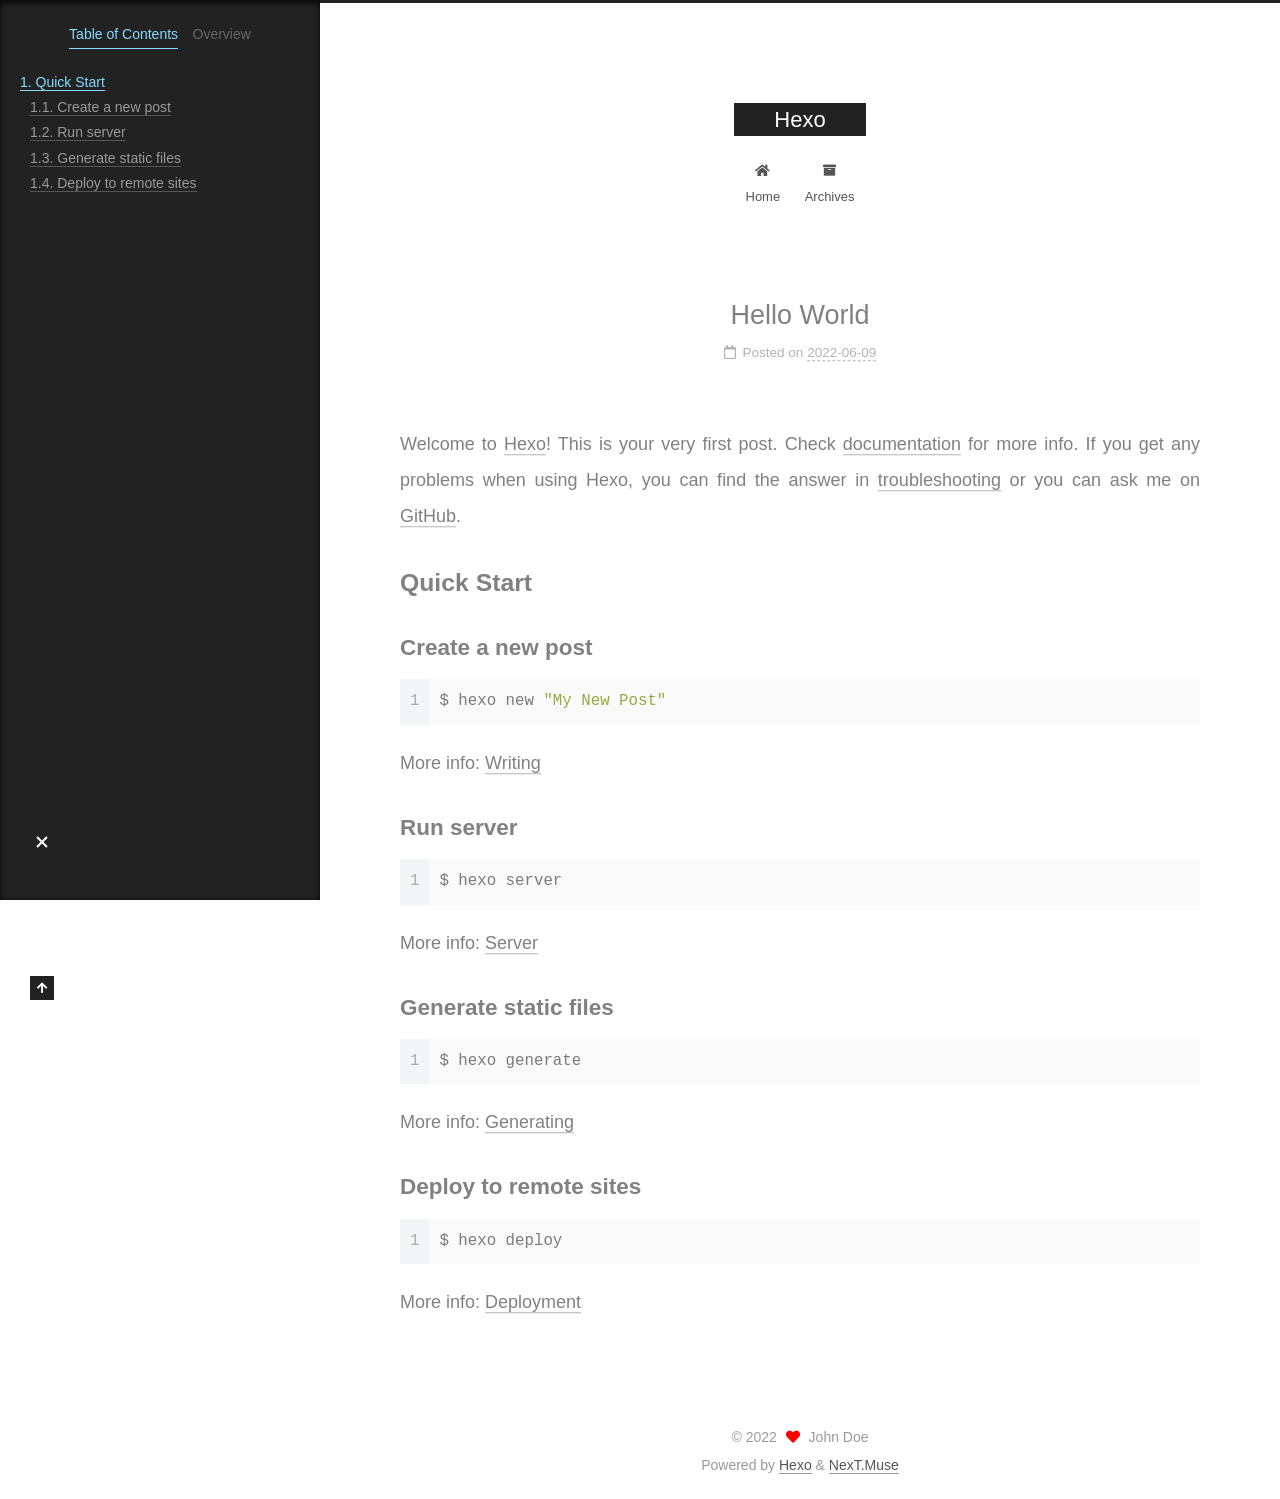
<file: 2022/06/09/hello-world/index.html>
<!DOCTYPE html>
<html lang="en">
<head>
  <meta charset="UTF-8">
<meta name="viewport" content="width=device-width, initial-scale=1, maximum-scale=2">
<meta name="theme-color" content="#222">
<meta name="generator" content="Hexo 6.2.0">
  <link rel="apple-touch-icon" sizes="180x180" href="/images/apple-touch-icon-next.png">
  <link rel="icon" type="image/png" sizes="32x32" href="/images/favicon-32x32-next.png">
  <link rel="icon" type="image/png" sizes="16x16" href="/images/favicon-16x16-next.png">
  <link rel="mask-icon" href="/images/logo.svg" color="#222">

<link rel="stylesheet" href="/css/main.css">


<link rel="stylesheet" href="/lib/font-awesome/css/all.min.css">

<script id="hexo-configurations">
    var NexT = window.NexT || {};
    var CONFIG = {"hostname":"example.com","root":"/","scheme":"Muse","version":"7.8.0","exturl":false,"sidebar":{"position":"left","display":"post","padding":18,"offset":12,"onmobile":false},"copycode":{"enable":false,"show_result":false,"style":null},"back2top":{"enable":true,"sidebar":false,"scrollpercent":false},"bookmark":{"enable":false,"color":"#222","save":"auto"},"fancybox":false,"mediumzoom":false,"lazyload":false,"pangu":false,"comments":{"style":"tabs","active":null,"storage":true,"lazyload":false,"nav":null},"algolia":{"hits":{"per_page":10},"labels":{"input_placeholder":"Search for Posts","hits_empty":"We didn't find any results for the search: ${query}","hits_stats":"${hits} results found in ${time} ms"}},"localsearch":{"enable":false,"trigger":"auto","top_n_per_article":1,"unescape":false,"preload":false},"motion":{"enable":true,"async":false,"transition":{"post_block":"fadeIn","post_header":"slideDownIn","post_body":"slideDownIn","coll_header":"slideLeftIn","sidebar":"slideUpIn"}}};
  </script>

  <meta name="description" content="Welcome to Hexo! This is your very first post. Check documentation for more info. If you get any problems when using Hexo, you can find the answer in troubleshooting or you can ask me on GitHub. Quick">
<meta property="og:type" content="article">
<meta property="og:title" content="Hello World">
<meta property="og:url" content="http://example.com/2022/06/09/hello-world/index.html">
<meta property="og:site_name" content="Hexo">
<meta property="og:description" content="Welcome to Hexo! This is your very first post. Check documentation for more info. If you get any problems when using Hexo, you can find the answer in troubleshooting or you can ask me on GitHub. Quick">
<meta property="og:locale" content="en_US">
<meta property="article:published_time" content="2022-06-10T00:21:10.292Z">
<meta property="article:modified_time" content="2022-06-10T00:21:10.292Z">
<meta property="article:author" content="John Doe">
<meta name="twitter:card" content="summary">

<link rel="canonical" href="http://example.com/2022/06/09/hello-world/">


<script id="page-configurations">
  // https://hexo.io/docs/variables.html
  CONFIG.page = {
    sidebar: "",
    isHome : false,
    isPost : true,
    lang   : 'en'
  };
</script>

  <title>Hello World | Hexo</title>
  






  <noscript>
  <style>
  .use-motion .brand,
  .use-motion .menu-item,
  .sidebar-inner,
  .use-motion .post-block,
  .use-motion .pagination,
  .use-motion .comments,
  .use-motion .post-header,
  .use-motion .post-body,
  .use-motion .collection-header { opacity: initial; }

  .use-motion .site-title,
  .use-motion .site-subtitle {
    opacity: initial;
    top: initial;
  }

  .use-motion .logo-line-before i { left: initial; }
  .use-motion .logo-line-after i { right: initial; }
  </style>
</noscript>

</head>

<body itemscope itemtype="http://schema.org/WebPage">
  <div class="container use-motion">
    <div class="headband"></div>

    <header class="header" itemscope itemtype="http://schema.org/WPHeader">
      <div class="header-inner"><div class="site-brand-container">
  <div class="site-nav-toggle">
    <div class="toggle" aria-label="Toggle navigation bar">
      <span class="toggle-line toggle-line-first"></span>
      <span class="toggle-line toggle-line-middle"></span>
      <span class="toggle-line toggle-line-last"></span>
    </div>
  </div>

  <div class="site-meta">

    <a href="/" class="brand" rel="start">
      <span class="logo-line-before"><i></i></span>
      <h1 class="site-title">Hexo</h1>
      <span class="logo-line-after"><i></i></span>
    </a>
  </div>

  <div class="site-nav-right">
    <div class="toggle popup-trigger">
    </div>
  </div>
</div>




<nav class="site-nav">
  <ul id="menu" class="main-menu menu">
        <li class="menu-item menu-item-home">

    <a href="/" rel="section"><i class="fa fa-home fa-fw"></i>Home</a>

  </li>
        <li class="menu-item menu-item-archives">

    <a href="/archives/" rel="section"><i class="fa fa-archive fa-fw"></i>Archives</a>

  </li>
  </ul>
</nav>




</div>
    </header>

    
  <div class="back-to-top">
    <i class="fa fa-arrow-up"></i>
    <span>0%</span>
  </div>


    <main class="main">
      <div class="main-inner">
        <div class="content-wrap">
          

          <div class="content post posts-expand">
            

    
  
  
  <article itemscope itemtype="http://schema.org/Article" class="post-block" lang="en">
    <link itemprop="mainEntityOfPage" href="http://example.com/2022/06/09/hello-world/">

    <span hidden itemprop="author" itemscope itemtype="http://schema.org/Person">
      <meta itemprop="image" content="/images/avatar.gif">
      <meta itemprop="name" content="John Doe">
      <meta itemprop="description" content="">
    </span>

    <span hidden itemprop="publisher" itemscope itemtype="http://schema.org/Organization">
      <meta itemprop="name" content="Hexo">
    </span>
      <header class="post-header">
        <h1 class="post-title" itemprop="name headline">
          Hello World
        </h1>

        <div class="post-meta">
            <span class="post-meta-item">
              <span class="post-meta-item-icon">
                <i class="far fa-calendar"></i>
              </span>
              <span class="post-meta-item-text">Posted on</span>

              <time title="Created: 2022-06-09 17:21:10" itemprop="dateCreated datePublished" datetime="2022-06-09T17:21:10-07:00">2022-06-09</time>
            </span>

          

        </div>
      </header>

    
    
    
    <div class="post-body" itemprop="articleBody">

      
        <p>Welcome to <a target="_blank" rel="noopener" href="https://hexo.io/">Hexo</a>! This is your very first post. Check <a target="_blank" rel="noopener" href="https://hexo.io/docs/">documentation</a> for more info. If you get any problems when using Hexo, you can find the answer in <a target="_blank" rel="noopener" href="https://hexo.io/docs/troubleshooting.html">troubleshooting</a> or you can ask me on <a target="_blank" rel="noopener" href="https://github.com/hexojs/hexo/issues">GitHub</a>.</p>
<h2 id="Quick-Start"><a href="#Quick-Start" class="headerlink" title="Quick Start"></a>Quick Start</h2><h3 id="Create-a-new-post"><a href="#Create-a-new-post" class="headerlink" title="Create a new post"></a>Create a new post</h3><figure class="highlight bash"><table><tr><td class="gutter"><pre><span class="line">1</span><br></pre></td><td class="code"><pre><span class="line">$ hexo new <span class="string">&quot;My New Post&quot;</span></span><br></pre></td></tr></table></figure>

<p>More info: <a target="_blank" rel="noopener" href="https://hexo.io/docs/writing.html">Writing</a></p>
<h3 id="Run-server"><a href="#Run-server" class="headerlink" title="Run server"></a>Run server</h3><figure class="highlight bash"><table><tr><td class="gutter"><pre><span class="line">1</span><br></pre></td><td class="code"><pre><span class="line">$ hexo server</span><br></pre></td></tr></table></figure>

<p>More info: <a target="_blank" rel="noopener" href="https://hexo.io/docs/server.html">Server</a></p>
<h3 id="Generate-static-files"><a href="#Generate-static-files" class="headerlink" title="Generate static files"></a>Generate static files</h3><figure class="highlight bash"><table><tr><td class="gutter"><pre><span class="line">1</span><br></pre></td><td class="code"><pre><span class="line">$ hexo generate</span><br></pre></td></tr></table></figure>

<p>More info: <a target="_blank" rel="noopener" href="https://hexo.io/docs/generating.html">Generating</a></p>
<h3 id="Deploy-to-remote-sites"><a href="#Deploy-to-remote-sites" class="headerlink" title="Deploy to remote sites"></a>Deploy to remote sites</h3><figure class="highlight bash"><table><tr><td class="gutter"><pre><span class="line">1</span><br></pre></td><td class="code"><pre><span class="line">$ hexo deploy</span><br></pre></td></tr></table></figure>

<p>More info: <a target="_blank" rel="noopener" href="https://hexo.io/docs/one-command-deployment.html">Deployment</a></p>

    </div>

    
    
    

      <footer class="post-footer">

        


        
      </footer>
    
  </article>
  
  
  



          </div>
          

<script>
  window.addEventListener('tabs:register', () => {
    let { activeClass } = CONFIG.comments;
    if (CONFIG.comments.storage) {
      activeClass = localStorage.getItem('comments_active') || activeClass;
    }
    if (activeClass) {
      let activeTab = document.querySelector(`a[href="#comment-${activeClass}"]`);
      if (activeTab) {
        activeTab.click();
      }
    }
  });
  if (CONFIG.comments.storage) {
    window.addEventListener('tabs:click', event => {
      if (!event.target.matches('.tabs-comment .tab-content .tab-pane')) return;
      let commentClass = event.target.classList[1];
      localStorage.setItem('comments_active', commentClass);
    });
  }
</script>

        </div>
          
  
  <div class="toggle sidebar-toggle">
    <span class="toggle-line toggle-line-first"></span>
    <span class="toggle-line toggle-line-middle"></span>
    <span class="toggle-line toggle-line-last"></span>
  </div>

  <aside class="sidebar">
    <div class="sidebar-inner">

      <ul class="sidebar-nav motion-element">
        <li class="sidebar-nav-toc">
          Table of Contents
        </li>
        <li class="sidebar-nav-overview">
          Overview
        </li>
      </ul>

      <!--noindex-->
      <div class="post-toc-wrap sidebar-panel">
          <div class="post-toc motion-element"><ol class="nav"><li class="nav-item nav-level-2"><a class="nav-link" href="#Quick-Start"><span class="nav-number">1.</span> <span class="nav-text">Quick Start</span></a><ol class="nav-child"><li class="nav-item nav-level-3"><a class="nav-link" href="#Create-a-new-post"><span class="nav-number">1.1.</span> <span class="nav-text">Create a new post</span></a></li><li class="nav-item nav-level-3"><a class="nav-link" href="#Run-server"><span class="nav-number">1.2.</span> <span class="nav-text">Run server</span></a></li><li class="nav-item nav-level-3"><a class="nav-link" href="#Generate-static-files"><span class="nav-number">1.3.</span> <span class="nav-text">Generate static files</span></a></li><li class="nav-item nav-level-3"><a class="nav-link" href="#Deploy-to-remote-sites"><span class="nav-number">1.4.</span> <span class="nav-text">Deploy to remote sites</span></a></li></ol></li></ol></div>
      </div>
      <!--/noindex-->

      <div class="site-overview-wrap sidebar-panel">
        <div class="site-author motion-element" itemprop="author" itemscope itemtype="http://schema.org/Person">
  <p class="site-author-name" itemprop="name">John Doe</p>
  <div class="site-description" itemprop="description"></div>
</div>
<div class="site-state-wrap motion-element">
  <nav class="site-state">
      <div class="site-state-item site-state-posts">
          <a href="/archives/">
        
          <span class="site-state-item-count">1</span>
          <span class="site-state-item-name">posts</span>
        </a>
      </div>
  </nav>
</div>



      </div>

    </div>
  </aside>
  <div id="sidebar-dimmer"></div>


      </div>
    </main>

    <footer class="footer">
      <div class="footer-inner">
        

        

<div class="copyright">
  
  &copy; 
  <span itemprop="copyrightYear">2022</span>
  <span class="with-love">
    <i class="fa fa-heart"></i>
  </span>
  <span class="author" itemprop="copyrightHolder">John Doe</span>
</div>
  <div class="powered-by">Powered by <a href="https://hexo.io/" class="theme-link" rel="noopener" target="_blank">Hexo</a> & <a href="https://muse.theme-next.org/" class="theme-link" rel="noopener" target="_blank">NexT.Muse</a>
  </div>

        








      </div>
    </footer>
  </div>

  
  <script src="/lib/anime.min.js"></script>
  <script src="/lib/velocity/velocity.min.js"></script>
  <script src="/lib/velocity/velocity.ui.min.js"></script>

<script src="/js/utils.js"></script>

<script src="/js/motion.js"></script>


<script src="/js/schemes/muse.js"></script>


<script src="/js/next-boot.js"></script>




  















  

  

</body>
</html>
</file>
<file: assets/css/stylesheet.3613efbd0b1772781e8f49935e973cae632a7f61471c05b17be155505ccf87b5.css>
/*
  PaperMod v7
  License: MIT https://github.com/adityatelange/hugo-PaperMod/blob/master/LICENSE
  Copyright (c) 2020 nanxiaobei and adityatelange
  Copyright (c) 2021-2023 adityatelange
*/
:root{--gap:24px;--content-gap:20px;--nav-width:1024px;--main-width:720px;--header-height:60px;--footer-height:60px;--radius:8px;--theme:rgb(255, 255, 255);--entry:rgb(255, 255, 255);--primary:rgb(30, 30, 30);--secondary:rgb(108, 108, 108);--tertiary:rgb(214, 214, 214);--content:rgb(31, 31, 31);--hljs-bg:rgb(28, 29, 33);--code-bg:rgb(245, 245, 245);--border:rgb(238, 238, 238)}.dark{--theme:rgb(29, 30, 32);--entry:rgb(46, 46, 51);--primary:rgb(218, 218, 219);--secondary:rgb(155, 156, 157);--tertiary:rgb(65, 66, 68);--content:rgb(196, 196, 197);--hljs-bg:rgb(46, 46, 51);--code-bg:rgb(55, 56, 62);--border:rgb(51, 51, 51)}.list{background:var(--code-bg)}.dark.list{background:var(--theme)}*,::after,::before{box-sizing:border-box}html{-webkit-tap-highlight-color:transparent;overflow-y:scroll}a,button,body,h1,h2,h3,h4,h5,h6{color:var(--primary)}body{font-family:-apple-system,BlinkMacSystemFont,segoe ui,Roboto,Oxygen,Ubuntu,Cantarell,open sans,helvetica neue,sans-serif;font-size:18px;line-height:1.6;word-break:break-word;background:var(--theme)}article,aside,figcaption,figure,footer,header,hgroup,main,nav,section,table{display:block}h1,h2,h3,h4,h5,h6{line-height:1.2}h1,h2,h3,h4,h5,h6,p{margin-top:0;margin-bottom:0}ul{padding:0}a{text-decoration:none}body,figure,ul{margin:0}table{width:100%;border-collapse:collapse;border-spacing:0;overflow-x:auto;word-break:keep-all}button,input,textarea{padding:0;font:inherit;background:0 0;border:0}input,textarea{outline:0}button,input[type=button],input[type=submit]{cursor:pointer}input:-webkit-autofill,textarea:-webkit-autofill{box-shadow:0 0 0 50px var(--theme)inset}img{display:block;max-width:100%}.not-found{position:absolute;left:0;right:0;display:flex;align-items:center;justify-content:center;height:80%;font-size:160px;font-weight:700}.archive-posts{width:100%;font-size:16px}.archive-year{margin-top:40px}.archive-year:not(:last-of-type){border-bottom:2px solid var(--border)}.archive-month{display:flex;align-items:flex-start;padding:10px 0}.archive-month-header{margin:25px 0;width:200px}.archive-month:not(:last-of-type){border-bottom:1px solid var(--border)}.archive-entry{position:relative;padding:5px;margin:10px 0}.archive-entry-title{margin:5px 0;font-weight:400}.archive-count,.archive-meta{color:var(--secondary);font-size:14px}.footer,.top-link{font-size:12px;color:var(--secondary)}.footer{max-width:calc(var(--main-width) + var(--gap) * 2);margin:auto;padding:calc((var(--footer-height) - var(--gap))/2)var(--gap);text-align:center;line-height:24px}.footer span{margin-inline-start:1px;margin-inline-end:1px}.footer span:last-child{white-space:nowrap}.footer a{color:inherit;border-bottom:1px solid var(--secondary)}.footer a:hover{border-bottom:1px solid var(--primary)}.top-link{visibility:hidden;position:fixed;bottom:60px;right:30px;z-index:99;background:var(--tertiary);width:42px;height:42px;padding:12px;border-radius:64px;transition:visibility .5s,opacity .8s linear}.top-link,.top-link svg{filter:drop-shadow(0 0 0 var(--theme))}.footer a:hover,.top-link:hover{color:var(--primary)}.top-link:focus,#theme-toggle:focus{outline:0}.nav{display:flex;flex-wrap:wrap;justify-content:space-between;max-width:calc(var(--nav-width) + var(--gap) * 2);margin-inline-start:auto;margin-inline-end:auto;line-height:var(--header-height)}.nav a{display:block}.logo,#menu{display:flex;margin:auto var(--gap)}.logo{flex-wrap:inherit}.logo a{font-size:24px;font-weight:700}.logo a img,.logo a svg{display:inline;vertical-align:middle;pointer-events:none;transform:translate(0,-10%);border-radius:6px;margin-inline-end:8px}button#theme-toggle{font-size:26px;margin:auto 4px}body.dark #moon{vertical-align:middle;display:none}body:not(.dark) #sun{display:none}#menu{list-style:none;word-break:keep-all;overflow-x:auto;white-space:nowrap}#menu li+li{margin-inline-start:var(--gap)}#menu a{font-size:16px}#menu .active{font-weight:500;border-bottom:2px solid}.lang-switch li,.lang-switch ul,.logo-switches{display:inline-flex;margin:auto 4px}.lang-switch{display:flex;flex-wrap:inherit}.lang-switch a{margin:auto 3px;font-size:16px;font-weight:500}.logo-switches{flex-wrap:inherit}.main{position:relative;min-height:calc(100vh - var(--header-height) - var(--footer-height));max-width:calc(var(--main-width) + var(--gap) * 2);margin:auto;padding:var(--gap)}.page-header h1{font-size:40px}.pagination{display:flex}.pagination a{color:var(--theme);font-size:13px;line-height:36px;background:var(--primary);border-radius:calc(36px/2);padding:0 16px}.pagination .next{margin-inline-start:auto}.social-icons{padding:12px 0}.social-icons a:not(:last-of-type){margin-inline-end:12px}.social-icons a svg{height:26px;width:26px}code{direction:ltr}div.highlight,pre{position:relative}.copy-code{display:none;position:absolute;top:4px;right:4px;color:rgba(255,255,255,.8);background:rgba(78,78,78,.8);border-radius:var(--radius);padding:0 5px;font-size:14px;user-select:none}div.highlight:hover .copy-code,pre:hover .copy-code{display:block}.first-entry{position:relative;display:flex;flex-direction:column;justify-content:center;min-height:320px;margin:var(--gap)0 calc(var(--gap) * 2)}.first-entry .entry-header{overflow:hidden;display:-webkit-box;-webkit-box-orient:vertical;-webkit-line-clamp:3}.first-entry .entry-header h1{font-size:34px;line-height:1.3}.first-entry .entry-content{margin:14px 0;font-size:16px;-webkit-line-clamp:3}.first-entry .entry-footer{font-size:14px}.home-info .entry-content{-webkit-line-clamp:unset}.post-entry{position:relative;margin-bottom:var(--gap);padding:var(--gap);background:var(--entry);border-radius:var(--radius);transition:transform .1s;border:1px solid var(--border)}.post-entry:active{transform:scale(.96)}.tag-entry .entry-cover{display:none}.entry-header h2{font-size:24px;line-height:1.3}.entry-content{margin:8px 0;color:var(--secondary);font-size:14px;line-height:1.6;overflow:hidden;display:-webkit-box;-webkit-box-orient:vertical;-webkit-line-clamp:2}.entry-footer{color:var(--secondary);font-size:13px}.entry-link{position:absolute;left:0;right:0;top:0;bottom:0}.entry-cover,.entry-isdraft{font-size:14px;color:var(--secondary)}.entry-cover{margin-bottom:var(--gap);text-align:center}.entry-cover img{border-radius:var(--radius);pointer-events:none;width:100%;height:auto}.entry-cover a{color:var(--secondary);box-shadow:0 1px 0 var(--primary)}.page-header,.post-header{margin:24px auto var(--content-gap)}.post-title{margin-bottom:2px;font-size:40px}.post-description{margin-top:10px;margin-bottom:5px}.post-meta,.breadcrumbs{color:var(--secondary);font-size:14px;display:flex;flex-wrap:wrap}.post-meta .i18n_list li{display:inline-flex;list-style:none;margin:auto 3px;box-shadow:0 1px 0 var(--secondary)}.breadcrumbs a{font-size:16px}.post-content{color:var(--content)}.post-content h3,.post-content h4,.post-content h5,.post-content h6{margin:24px 0 16px}.post-content h1{margin:40px auto 32px;font-size:40px}.post-content h2{margin:32px auto 24px;font-size:32px}.post-content h3{font-size:24px}.post-content h4{font-size:16px}.post-content h5{font-size:14px}.post-content h6{font-size:12px}.post-content a,.toc a:hover{box-shadow:0 1px;box-decoration-break:clone;-webkit-box-decoration-break:clone}.post-content a code{margin:auto 0;border-radius:0;box-shadow:0 -1px 0 var(--primary)inset}.post-content del{text-decoration:line-through}.post-content dl,.post-content ol,.post-content p,.post-content figure,.post-content ul{margin-bottom:var(--content-gap)}.post-content ol,.post-content ul{padding-inline-start:20px}.post-content li{margin-top:5px}.post-content li p{margin-bottom:0}.post-content dl{display:flex;flex-wrap:wrap;margin:0}.post-content dt{width:25%;font-weight:700}.post-content dd{width:75%;margin-inline-start:0;padding-inline-start:10px}.post-content dd~dd,.post-content dt~dt{margin-top:10px}.post-content table{margin-bottom:32px}.post-content table th,.post-content table:not(.highlighttable,.highlight table,.gist .highlight) td{min-width:80px;padding:12px 8px;line-height:1.5;border-bottom:1px solid var(--border)}.post-content table th{font-size:14px;text-align:start}.post-content table:not(.highlighttable) td code:only-child{margin:auto 0}.post-content .highlight table{border-radius:var(--radius)}.post-content .highlight:not(table){margin:10px auto;background:var(--hljs-bg)!important;border-radius:var(--radius);direction:ltr}.post-content li>.highlight{margin-inline-end:0}.post-content ul pre{margin-inline-start:calc(var(--gap) * -2)}.post-content .highlight pre{margin:0}.post-content .highlighttable{table-layout:fixed}.post-content .highlighttable td:first-child{width:40px}.post-content .highlighttable td .linenodiv{padding-inline-end:0!important}.post-content .highlighttable td .highlight,.post-content .highlighttable td .linenodiv pre{margin-bottom:0}.post-content code{margin:auto 4px;padding:4px 6px;font-size:.78em;line-height:1.5;background:var(--code-bg);border-radius:2px}.post-content pre code{display:block;margin:auto 0;padding:10px;color:#d5d5d6;background:var(--hljs-bg)!important;border-radius:var(--radius);overflow-x:auto;word-break:break-all}.post-content blockquote{margin:20px 0;padding:0 14px;border-inline-start:3px solid var(--primary)}.post-content hr{margin:30px 0;height:2px;background:var(--tertiary);border:0}.post-content iframe{max-width:100%}.post-content img{border-radius:4px;margin:1rem 0}.post-content img[src*="#center"]{margin:1rem auto}.post-content figure.align-center{text-align:center}.post-content figure>figcaption{color:var(--primary);font-size:16px;font-weight:700;margin:8px 0 16px}.post-content figure>figcaption>p{color:var(--secondary);font-size:14px;font-weight:400}.toc{margin:0 2px 40px;border:1px solid var(--border);background:var(--code-bg);border-radius:var(--radius);padding:.4em}.dark .toc{background:var(--entry)}.toc details summary{cursor:zoom-in;margin-inline-start:20px}.toc details[open] summary{cursor:zoom-out}.toc .details{display:inline;font-weight:500}.toc .inner{margin:0 20px;padding:10px 20px}.toc li ul{margin-inline-start:var(--gap)}.toc summary:focus{outline:0}.post-footer{margin-top:56px}.post-tags li{display:inline-block;margin-inline-end:3px;margin-bottom:5px}.post-tags a,.share-buttons,.paginav{border-radius:var(--radius);background:var(--code-bg);border:1px solid var(--border)}.post-tags a{display:block;padding-inline-start:14px;padding-inline-end:14px;color:var(--secondary);font-size:14px;line-height:34px;background:var(--code-bg)}.post-tags a:hover,.paginav a:hover{background:var(--border)}.share-buttons{margin:14px 0;padding-inline-start:var(--radius);display:flex;justify-content:center;overflow-x:auto}.share-buttons a{margin-top:10px}.share-buttons a:not(:last-of-type){margin-inline-end:12px}h1:hover .anchor,h2:hover .anchor,h3:hover .anchor,h4:hover .anchor,h5:hover .anchor,h6:hover .anchor{display:inline-flex;color:var(--secondary);margin-inline-start:8px;font-weight:500;user-select:none}.paginav{margin:10px 0;display:flex;line-height:30px;border-radius:var(--radius)}.paginav a{padding-inline-start:14px;padding-inline-end:14px;border-radius:var(--radius)}.paginav .title{letter-spacing:1px;text-transform:uppercase;font-size:small;color:var(--secondary)}.paginav .prev,.paginav .next{width:50%}.paginav span:hover:not(.title){box-shadow:0 1px}.paginav .next{margin-inline-start:auto;text-align:right}[dir=rtl] .paginav .next{text-align:left}h1>a>svg{display:inline}img.in-text{display:inline;margin:auto}.buttons,.main .profile{display:flex;justify-content:center}.main .profile{align-items:center;min-height:calc(100vh - var(--header-height) - var(--footer-height) - (var(--gap) * 2));text-align:center}.profile .profile_inner h1{padding:12px 0}.profile img{display:inline-table;border-radius:50%}.buttons{flex-wrap:wrap;max-width:400px;margin:0 auto}.button{background:var(--tertiary);border-radius:var(--radius);margin:8px;padding:6px;transition:transform .1s}.button-inner{padding:0 8px}.button:active{transform:scale(.96)}#searchbox input{padding:4px 10px;width:100%;color:var(--primary);font-weight:700;border:2px solid var(--tertiary);border-radius:var(--radius)}#searchbox input:focus{border-color:var(--secondary)}#searchResults li{list-style:none;border-radius:var(--radius);padding:10px;margin:10px 0;position:relative;font-weight:500}#searchResults{margin:10px 0;width:100%}#searchResults li:active{transition:transform .1s;transform:scale(.98)}#searchResults a{position:absolute;width:100%;height:100%;top:0;left:0;outline:none}#searchResults .focus{transform:scale(.98);border:2px solid var(--tertiary)}.terms-tags li{display:inline-block;margin:10px;font-weight:500}.terms-tags a{display:block;padding:3px 10px;background:var(--tertiary);border-radius:6px;transition:transform .1s}.terms-tags a:active{background:var(--tertiary);transform:scale(.96)}.hljs-comment,.hljs-quote{color:#b6b18b}.hljs-deletion,.hljs-name,.hljs-regexp,.hljs-selector-class,.hljs-selector-id,.hljs-tag,.hljs-template-variable,.hljs-variable{color:#eb3c54}.hljs-built_in,.hljs-builtin-name,.hljs-link,.hljs-literal,.hljs-meta,.hljs-number,.hljs-params,.hljs-type{color:#e7ce56}.hljs-attribute{color:#ee7c2b}.hljs-addition,.hljs-bullet,.hljs-string,.hljs-symbol{color:#4fb4d7}.hljs-section,.hljs-title{color:#78bb65}.hljs-keyword,.hljs-selector-tag{color:#b45ea4}.hljs{display:block;overflow-x:auto;background:#1c1d21;color:#c0c5ce;padding:.5em}.hljs-emphasis{font-style:italic}.hljs-strong{font-weight:700}::-webkit-scrollbar-track{background:0 0}.list:not(.dark)::-webkit-scrollbar-track{background:var(--code-bg)}::-webkit-scrollbar-thumb{background:var(--tertiary);border:5px solid var(--theme);border-radius:var(--radius)}.list:not(.dark)::-webkit-scrollbar-thumb{border:5px solid var(--code-bg)}::-webkit-scrollbar-thumb:hover{background:var(--secondary)}::-webkit-scrollbar:not(.highlighttable,.highlight table,.gist .highlight){background:var(--theme)}.post-content .highlighttable td .highlight pre code::-webkit-scrollbar{display:none}.post-content :not(table) ::-webkit-scrollbar-thumb{border:2px solid var(--hljs-bg);background:#717175}.post-content :not(table) ::-webkit-scrollbar-thumb:hover{background:#a3a3a5}.gist table::-webkit-scrollbar-thumb{border:2px solid #fff;background:#adadad}.gist table::-webkit-scrollbar-thumb:hover{background:#707070}.post-content table::-webkit-scrollbar-thumb{border-width:2px}@media screen and (min-width:768px){::-webkit-scrollbar{width:19px;height:11px}}@media screen and (max-width:768px){:root{--gap:14px}.profile img{transform:scale(.85)}.first-entry{min-height:260px}.archive-month{flex-direction:column}.archive-year{margin-top:20px}.footer{padding:calc((var(--footer-height) - var(--gap) - 10px)/2)var(--gap)}}@media screen and (max-width:900px){.list .top-link{transform:translateY(-5rem)}}@media(prefers-reduced-motion){.terms-tags a:active,.button:active,.post-entry:active,.top-link,#searchResults .focus,#searchResults li:active{transform:none}}
</file>
<file: css/main.css>
:root {
  --body-bg-color: #fff;
  --content-bg-color: #fff;
  --card-bg-color: #f5f5f5;
  --text-color: #555;
  --blockquote-color: #666;
  --link-color: #555;
  --link-hover-color: #222;
  --brand-color: #fff;
  --brand-hover-color: #fff;
  --table-row-odd-bg-color: #f9f9f9;
  --table-row-hover-bg-color: #f5f5f5;
  --menu-item-bg-color: #f5f5f5;
  --btn-default-bg: #222;
  --btn-default-color: #fff;
  --btn-default-border-color: #222;
  --btn-default-hover-bg: #fff;
  --btn-default-hover-color: #222;
  --btn-default-hover-border-color: #222;
}
html {
  line-height: 1.15; /* 1 */
  -webkit-text-size-adjust: 100%; /* 2 */
}
body {
  margin: 0;
}
main {
  display: block;
}
h1 {
  font-size: 2em;
  margin: 0.67em 0;
}
hr {
  box-sizing: content-box; /* 1 */
  height: 0; /* 1 */
  overflow: visible; /* 2 */
}
pre {
  font-family: monospace, monospace; /* 1 */
  font-size: 1em; /* 2 */
}
a {
  background: transparent;
}
abbr[title] {
  border-bottom: none; /* 1 */
  text-decoration: underline; /* 2 */
  text-decoration: underline dotted; /* 2 */
}
b,
strong {
  font-weight: bolder;
}
code,
kbd,
samp {
  font-family: monospace, monospace; /* 1 */
  font-size: 1em; /* 2 */
}
small {
  font-size: 80%;
}
sub,
sup {
  font-size: 75%;
  line-height: 0;
  position: relative;
  vertical-align: baseline;
}
sub {
  bottom: -0.25em;
}
sup {
  top: -0.5em;
}
img {
  border-style: none;
}
button,
input,
optgroup,
select,
textarea {
  font-family: inherit; /* 1 */
  font-size: 100%; /* 1 */
  line-height: 1.15; /* 1 */
  margin: 0; /* 2 */
}
button,
input {
/* 1 */
  overflow: visible;
}
button,
select {
/* 1 */
  text-transform: none;
}
button,
[type='button'],
[type='reset'],
[type='submit'] {
  -webkit-appearance: button;
}
button::-moz-focus-inner,
[type='button']::-moz-focus-inner,
[type='reset']::-moz-focus-inner,
[type='submit']::-moz-focus-inner {
  border-style: none;
  padding: 0;
}
button:-moz-focusring,
[type='button']:-moz-focusring,
[type='reset']:-moz-focusring,
[type='submit']:-moz-focusring {
  outline: 1px dotted ButtonText;
}
fieldset {
  padding: 0.35em 0.75em 0.625em;
}
legend {
  box-sizing: border-box; /* 1 */
  color: inherit; /* 2 */
  display: table; /* 1 */
  max-width: 100%; /* 1 */
  padding: 0; /* 3 */
  white-space: normal; /* 1 */
}
progress {
  vertical-align: baseline;
}
textarea {
  overflow: auto;
}
[type='checkbox'],
[type='radio'] {
  box-sizing: border-box; /* 1 */
  padding: 0; /* 2 */
}
[type='number']::-webkit-inner-spin-button,
[type='number']::-webkit-outer-spin-button {
  height: auto;
}
[type='search'] {
  outline-offset: -2px; /* 2 */
  -webkit-appearance: textfield; /* 1 */
}
[type='search']::-webkit-search-decoration {
  -webkit-appearance: none;
}
::-webkit-file-upload-button {
  font: inherit; /* 2 */
  -webkit-appearance: button; /* 1 */
}
details {
  display: block;
}
summary {
  display: list-item;
}
template {
  display: none;
}
[hidden] {
  display: none;
}
::selection {
  background: #262a30;
  color: #eee;
}
html,
body {
  height: 100%;
}
body {
  background: var(--body-bg-color);
  color: var(--text-color);
  font-family: 'Lato', "PingFang SC", "Microsoft YaHei", sans-serif;
  font-size: 1em;
  line-height: 2;
}
@media (max-width: 991px) {
  body {
    padding-left: 0 !important;
    padding-right: 0 !important;
  }
}
h1,
h2,
h3,
h4,
h5,
h6 {
  font-family: 'Lato', "PingFang SC", "Microsoft YaHei", sans-serif;
  font-weight: bold;
  line-height: 1.5;
  margin: 20px 0 15px;
}
h1 {
  font-size: 1.5em;
}
h2 {
  font-size: 1.375em;
}
h3 {
  font-size: 1.25em;
}
h4 {
  font-size: 1.125em;
}
h5 {
  font-size: 1em;
}
h6 {
  font-size: 0.875em;
}
p {
  margin: 0 0 20px 0;
}
a,
span.exturl {
  border-bottom: 1px solid #999;
  color: var(--link-color);
  outline: 0;
  text-decoration: none;
  overflow-wrap: break-word;
  word-wrap: break-word;
  cursor: pointer;
}
a:hover,
span.exturl:hover {
  border-bottom-color: var(--link-hover-color);
  color: var(--link-hover-color);
}
iframe,
img,
video {
  display: block;
  margin-left: auto;
  margin-right: auto;
  max-width: 100%;
}
hr {
  background-image: repeating-linear-gradient(-45deg, #ddd, #ddd 4px, transparent 4px, transparent 8px);
  border: 0;
  height: 3px;
  margin: 40px 0;
}
blockquote {
  border-left: 4px solid #ddd;
  color: var(--blockquote-color);
  margin: 0;
  padding: 0 15px;
}
blockquote cite::before {
  content: '-';
  padding: 0 5px;
}
dt {
  font-weight: bold;
}
dd {
  margin: 0;
  padding: 0;
}
kbd {
  background-color: #f5f5f5;
  background-image: linear-gradient(#eee, #fff, #eee);
  border: 1px solid #ccc;
  border-radius: 0.2em;
  box-shadow: 0.1em 0.1em 0.2em rgba(0,0,0,0.1);
  color: #555;
  font-family: inherit;
  padding: 0.1em 0.3em;
  white-space: nowrap;
}
.table-container {
  overflow: auto;
}
table {
  border-collapse: collapse;
  border-spacing: 0;
  font-size: 0.875em;
  margin: 0 0 20px 0;
  width: 100%;
}
tbody tr:nth-of-type(odd) {
  background: var(--table-row-odd-bg-color);
}
tbody tr:hover {
  background: var(--table-row-hover-bg-color);
}
caption,
th,
td {
  font-weight: normal;
  padding: 8px;
  vertical-align: middle;
}
th,
td {
  border: 1px solid #ddd;
  border-bottom: 3px solid #ddd;
}
th {
  font-weight: 700;
  padding-bottom: 10px;
}
td {
  border-bottom-width: 1px;
}
.btn {
  background: var(--btn-default-bg);
  border: 2px solid var(--btn-default-border-color);
  border-radius: 0;
  color: var(--btn-default-color);
  display: inline-block;
  font-size: 0.875em;
  line-height: 2;
  padding: 0 20px;
  text-decoration: none;
  transition-property: background-color;
  transition-delay: 0s;
  transition-duration: 0.2s;
  transition-timing-function: ease-in-out;
}
.btn:hover {
  background: var(--btn-default-hover-bg);
  border-color: var(--btn-default-hover-border-color);
  color: var(--btn-default-hover-color);
}
.btn + .btn {
  margin: 0 0 8px 8px;
}
.btn .fa-fw {
  text-align: left;
  width: 1.285714285714286em;
}
.toggle {
  line-height: 0;
}
.toggle .toggle-line {
  background: #fff;
  display: inline-block;
  height: 2px;
  left: 0;
  position: relative;
  top: 0;
  transition: all 0.4s;
  vertical-align: top;
  width: 100%;
}
.toggle .toggle-line:not(:first-child) {
  margin-top: 3px;
}
.toggle.toggle-arrow .toggle-line-first {
  left: 50%;
  top: 2px;
  transform: rotate(45deg);
  width: 50%;
}
.toggle.toggle-arrow .toggle-line-middle {
  left: 2px;
  width: 90%;
}
.toggle.toggle-arrow .toggle-line-last {
  left: 50%;
  top: -2px;
  transform: rotate(-45deg);
  width: 50%;
}
.toggle.toggle-close .toggle-line-first {
  transform: rotate(-45deg);
  top: 5px;
}
.toggle.toggle-close .toggle-line-middle {
  opacity: 0;
}
.toggle.toggle-close .toggle-line-last {
  transform: rotate(45deg);
  top: -5px;
}
.highlight,
pre {
  background: #f7f7f7;
  color: #4d4d4c;
  line-height: 1.6;
  margin: 0 auto 20px;
}
pre,
code {
  font-family: consolas, Menlo, monospace, "PingFang SC", "Microsoft YaHei";
}
code {
  background: #eee;
  border-radius: 3px;
  color: #555;
  padding: 2px 4px;
  overflow-wrap: break-word;
  word-wrap: break-word;
}
.highlight *::selection {
  background: #d6d6d6;
}
.highlight pre {
  border: 0;
  margin: 0;
  padding: 10px 0;
}
.highlight table {
  border: 0;
  margin: 0;
  width: auto;
}
.highlight td {
  border: 0;
  padding: 0;
}
.highlight figcaption {
  background: #eff2f3;
  color: #4d4d4c;
  display: flex;
  font-size: 0.875em;
  justify-content: space-between;
  line-height: 1.2;
  padding: 0.5em;
}
.highlight figcaption a {
  color: #4d4d4c;
}
.highlight figcaption a:hover {
  border-bottom-color: #4d4d4c;
}
.highlight .gutter {
  -moz-user-select: none;
  -ms-user-select: none;
  -webkit-user-select: none;
  user-select: none;
}
.highlight .gutter pre {
  background: #eff2f3;
  color: #869194;
  padding-left: 10px;
  padding-right: 10px;
  text-align: right;
}
.highlight .code pre {
  background: #f7f7f7;
  padding-left: 10px;
  width: 100%;
}
.gist table {
  width: auto;
}
.gist table td {
  border: 0;
}
pre {
  overflow: auto;
  padding: 10px;
}
pre code {
  background: none;
  color: #4d4d4c;
  font-size: 0.875em;
  padding: 0;
  text-shadow: none;
}
pre .deletion {
  background: #fdd;
}
pre .addition {
  background: #dfd;
}
pre .meta {
  color: #eab700;
  -moz-user-select: none;
  -ms-user-select: none;
  -webkit-user-select: none;
  user-select: none;
}
pre .comment {
  color: #8e908c;
}
pre .variable,
pre .attribute,
pre .tag,
pre .name,
pre .regexp,
pre .ruby .constant,
pre .xml .tag .title,
pre .xml .pi,
pre .xml .doctype,
pre .html .doctype,
pre .css .id,
pre .css .class,
pre .css .pseudo {
  color: #c82829;
}
pre .number,
pre .preprocessor,
pre .built_in,
pre .builtin-name,
pre .literal,
pre .params,
pre .constant,
pre .command {
  color: #f5871f;
}
pre .ruby .class .title,
pre .css .rules .attribute,
pre .string,
pre .symbol,
pre .value,
pre .inheritance,
pre .header,
pre .ruby .symbol,
pre .xml .cdata,
pre .special,
pre .formula {
  color: #718c00;
}
pre .title,
pre .css .hexcolor {
  color: #3e999f;
}
pre .function,
pre .python .decorator,
pre .python .title,
pre .ruby .function .title,
pre .ruby .title .keyword,
pre .perl .sub,
pre .javascript .title,
pre .coffeescript .title {
  color: #4271ae;
}
pre .keyword,
pre .javascript .function {
  color: #8959a8;
}
.blockquote-center {
  border-left: none;
  margin: 40px 0;
  padding: 0;
  position: relative;
  text-align: center;
}
.blockquote-center .fa {
  display: block;
  opacity: 0.6;
  position: absolute;
  width: 100%;
}
.blockquote-center .fa-quote-left {
  border-top: 1px solid #ccc;
  text-align: left;
  top: -20px;
}
.blockquote-center .fa-quote-right {
  border-bottom: 1px solid #ccc;
  text-align: right;
  bottom: -20px;
}
.blockquote-center p,
.blockquote-center div {
  text-align: center;
}
.post-body .group-picture img {
  margin: 0 auto;
  padding: 0 3px;
}
.group-picture-row {
  margin-bottom: 6px;
  overflow: hidden;
}
.group-picture-column {
  float: left;
  margin-bottom: 10px;
}
.post-body .label {
  color: #555;
  display: inline;
  padding: 0 2px;
}
.post-body .label.default {
  background: #f0f0f0;
}
.post-body .label.primary {
  background: #efe6f7;
}
.post-body .label.info {
  background: #e5f2f8;
}
.post-body .label.success {
  background: #e7f4e9;
}
.post-body .label.warning {
  background: #fcf6e1;
}
.post-body .label.danger {
  background: #fae8eb;
}
.post-body .tabs {
  margin-bottom: 20px;
}
.post-body .tabs,
.tabs-comment {
  display: block;
  padding-top: 10px;
  position: relative;
}
.post-body .tabs ul.nav-tabs,
.tabs-comment ul.nav-tabs {
  display: flex;
  flex-wrap: wrap;
  margin: 0;
  margin-bottom: -1px;
  padding: 0;
}
@media (max-width: 413px) {
  .post-body .tabs ul.nav-tabs,
  .tabs-comment ul.nav-tabs {
    display: block;
    margin-bottom: 5px;
  }
}
.post-body .tabs ul.nav-tabs li.tab,
.tabs-comment ul.nav-tabs li.tab {
  border-bottom: 1px solid #ddd;
  border-left: 1px solid transparent;
  border-right: 1px solid transparent;
  border-top: 3px solid transparent;
  flex-grow: 1;
  list-style-type: none;
  border-radius: 0 0 0 0;
}
@media (max-width: 413px) {
  .post-body .tabs ul.nav-tabs li.tab,
  .tabs-comment ul.nav-tabs li.tab {
    border-bottom: 1px solid transparent;
    border-left: 3px solid transparent;
    border-right: 1px solid transparent;
    border-top: 1px solid transparent;
  }
}
@media (max-width: 413px) {
  .post-body .tabs ul.nav-tabs li.tab,
  .tabs-comment ul.nav-tabs li.tab {
    border-radius: 0;
  }
}
.post-body .tabs ul.nav-tabs li.tab a,
.tabs-comment ul.nav-tabs li.tab a {
  border-bottom: initial;
  display: block;
  line-height: 1.8;
  outline: 0;
  padding: 0.25em 0.75em;
  text-align: center;
  transition-delay: 0s;
  transition-duration: 0.2s;
  transition-timing-function: ease-out;
}
.post-body .tabs ul.nav-tabs li.tab a i,
.tabs-comment ul.nav-tabs li.tab a i {
  width: 1.285714285714286em;
}
.post-body .tabs ul.nav-tabs li.tab.active,
.tabs-comment ul.nav-tabs li.tab.active {
  border-bottom: 1px solid transparent;
  border-left: 1px solid #ddd;
  border-right: 1px solid #ddd;
  border-top: 3px solid #fc6423;
}
@media (max-width: 413px) {
  .post-body .tabs ul.nav-tabs li.tab.active,
  .tabs-comment ul.nav-tabs li.tab.active {
    border-bottom: 1px solid #ddd;
    border-left: 3px solid #fc6423;
    border-right: 1px solid #ddd;
    border-top: 1px solid #ddd;
  }
}
.post-body .tabs ul.nav-tabs li.tab.active a,
.tabs-comment ul.nav-tabs li.tab.active a {
  color: var(--link-color);
  cursor: default;
}
.post-body .tabs .tab-content .tab-pane,
.tabs-comment .tab-content .tab-pane {
  border: 1px solid #ddd;
  border-top: 0;
  padding: 20px 20px 0 20px;
  border-radius: 0;
}
.post-body .tabs .tab-content .tab-pane:not(.active),
.tabs-comment .tab-content .tab-pane:not(.active) {
  display: none;
}
.post-body .tabs .tab-content .tab-pane.active,
.tabs-comment .tab-content .tab-pane.active {
  display: block;
}
.post-body .tabs .tab-content .tab-pane.active:nth-of-type(1),
.tabs-comment .tab-content .tab-pane.active:nth-of-type(1) {
  border-radius: 0 0 0 0;
}
@media (max-width: 413px) {
  .post-body .tabs .tab-content .tab-pane.active:nth-of-type(1),
  .tabs-comment .tab-content .tab-pane.active:nth-of-type(1) {
    border-radius: 0;
  }
}
.post-body .note {
  border-radius: 3px;
  margin-bottom: 20px;
  padding: 1em;
  position: relative;
  border: 1px solid #eee;
  border-left-width: 5px;
}
.post-body .note h2,
.post-body .note h3,
.post-body .note h4,
.post-body .note h5,
.post-body .note h6 {
  margin-top: 0;
  border-bottom: initial;
  margin-bottom: 0;
  padding-top: 0;
}
.post-body .note p:first-child,
.post-body .note ul:first-child,
.post-body .note ol:first-child,
.post-body .note table:first-child,
.post-body .note pre:first-child,
.post-body .note blockquote:first-child,
.post-body .note img:first-child {
  margin-top: 0;
}
.post-body .note p:last-child,
.post-body .note ul:last-child,
.post-body .note ol:last-child,
.post-body .note table:last-child,
.post-body .note pre:last-child,
.post-body .note blockquote:last-child,
.post-body .note img:last-child {
  margin-bottom: 0;
}
.post-body .note.default {
  border-left-color: #777;
}
.post-body .note.default h2,
.post-body .note.default h3,
.post-body .note.default h4,
.post-body .note.default h5,
.post-body .note.default h6 {
  color: #777;
}
.post-body .note.primary {
  border-left-color: #6f42c1;
}
.post-body .note.primary h2,
.post-body .note.primary h3,
.post-body .note.primary h4,
.post-body .note.primary h5,
.post-body .note.primary h6 {
  color: #6f42c1;
}
.post-body .note.info {
  border-left-color: #428bca;
}
.post-body .note.info h2,
.post-body .note.info h3,
.post-body .note.info h4,
.post-body .note.info h5,
.post-body .note.info h6 {
  color: #428bca;
}
.post-body .note.success {
  border-left-color: #5cb85c;
}
.post-body .note.success h2,
.post-body .note.success h3,
.post-body .note.success h4,
.post-body .note.success h5,
.post-body .note.success h6 {
  color: #5cb85c;
}
.post-body .note.warning {
  border-left-color: #f0ad4e;
}
.post-body .note.warning h2,
.post-body .note.warning h3,
.post-body .note.warning h4,
.post-body .note.warning h5,
.post-body .note.warning h6 {
  color: #f0ad4e;
}
.post-body .note.danger {
  border-left-color: #d9534f;
}
.post-body .note.danger h2,
.post-body .note.danger h3,
.post-body .note.danger h4,
.post-body .note.danger h5,
.post-body .note.danger h6 {
  color: #d9534f;
}
.pagination .prev,
.pagination .next,
.pagination .page-number,
.pagination .space {
  display: inline-block;
  margin: 0 10px;
  padding: 0 11px;
  position: relative;
  top: -1px;
}
@media (max-width: 767px) {
  .pagination .prev,
  .pagination .next,
  .pagination .page-number,
  .pagination .space {
    margin: 0 5px;
  }
}
.pagination {
  border-top: 1px solid #eee;
  margin: 120px 0 0;
  text-align: center;
}
.pagination .prev,
.pagination .next,
.pagination .page-number {
  border-bottom: 0;
  border-top: 1px solid #eee;
  transition-property: border-color;
  transition-delay: 0s;
  transition-duration: 0.2s;
  transition-timing-function: ease-in-out;
}
.pagination .prev:hover,
.pagination .next:hover,
.pagination .page-number:hover {
  border-top-color: #222;
}
.pagination .space {
  margin: 0;
  padding: 0;
}
.pagination .prev {
  margin-left: 0;
}
.pagination .next {
  margin-right: 0;
}
.pagination .page-number.current {
  background: #ccc;
  border-top-color: #ccc;
  color: #fff;
}
@media (max-width: 767px) {
  .pagination {
    border-top: none;
  }
  .pagination .prev,
  .pagination .next,
  .pagination .page-number {
    border-bottom: 1px solid #eee;
    border-top: 0;
    margin-bottom: 10px;
    padding: 0 10px;
  }
  .pagination .prev:hover,
  .pagination .next:hover,
  .pagination .page-number:hover {
    border-bottom-color: #222;
  }
}
.comments {
  margin-top: 60px;
  overflow: hidden;
}
.comment-button-group {
  display: flex;
  flex-wrap: wrap-reverse;
  justify-content: center;
  margin: 1em 0;
}
.comment-button-group .comment-button {
  margin: 0.1em 0.2em;
}
.comment-button-group .comment-button.active {
  background: var(--btn-default-hover-bg);
  border-color: var(--btn-default-hover-border-color);
  color: var(--btn-default-hover-color);
}
.comment-position {
  display: none;
}
.comment-position.active {
  display: block;
}
.tabs-comment {
  background: var(--content-bg-color);
  margin-top: 4em;
  padding-top: 0;
}
.tabs-comment .comments {
  border: 0;
  box-shadow: none;
  margin-top: 0;
  padding-top: 0;
}
.container {
  min-height: 100%;
  position: relative;
}
.main-inner {
  margin: 0 auto;
  width: 700px;
}
@media (min-width: 1200px) {
  .main-inner {
    width: 800px;
  }
}
@media (min-width: 1600px) {
  .main-inner {
    width: 900px;
  }
}
@media (max-width: 767px) {
  .content-wrap {
    padding: 0 20px;
  }
}
.header {
  background: transparent;
}
.header-inner {
  margin: 0 auto;
  width: 700px;
}
@media (min-width: 1200px) {
  .header-inner {
    width: 800px;
  }
}
@media (min-width: 1600px) {
  .header-inner {
    width: 900px;
  }
}
.site-brand-container {
  display: flex;
  flex-shrink: 0;
  padding: 0 10px;
}
.headband {
  background: #222;
  height: 3px;
}
.site-meta {
  flex-grow: 1;
  text-align: center;
}
@media (max-width: 767px) {
  .site-meta {
    text-align: center;
  }
}
.brand {
  border-bottom: none;
  color: var(--brand-color);
  display: inline-block;
  line-height: 1.375em;
  padding: 0 40px;
  position: relative;
}
.brand:hover {
  color: var(--brand-hover-color);
}
.site-title {
  font-family: 'Lato', "PingFang SC", "Microsoft YaHei", sans-serif;
  font-size: 1.375em;
  font-weight: normal;
  margin: 0;
}
.site-subtitle {
  color: #999;
  font-size: 0.8125em;
  margin: 10px 0;
}
.use-motion .brand {
  opacity: 0;
}
.use-motion .site-title,
.use-motion .site-subtitle,
.use-motion .custom-logo-image {
  opacity: 0;
  position: relative;
  top: -10px;
}
.site-nav-toggle,
.site-nav-right {
  display: none;
}
@media (max-width: 767px) {
  .site-nav-toggle,
  .site-nav-right {
    display: flex;
    flex-direction: column;
    justify-content: center;
  }
}
.site-nav-toggle .toggle,
.site-nav-right .toggle {
  color: var(--text-color);
  padding: 10px;
  width: 22px;
}
.site-nav-toggle .toggle .toggle-line,
.site-nav-right .toggle .toggle-line {
  background: var(--text-color);
  border-radius: 1px;
}
.site-nav {
  display: block;
}
@media (max-width: 767px) {
  .site-nav {
    clear: both;
    display: none;
  }
}
.site-nav.site-nav-on {
  display: block;
}
.menu {
  margin-top: 20px;
  padding-left: 0;
  text-align: center;
}
.menu-item {
  display: inline-block;
  list-style: none;
  margin: 0 10px;
}
@media (max-width: 767px) {
  .menu-item {
    display: block;
    margin-top: 10px;
  }
  .menu-item.menu-item-search {
    display: none;
  }
}
.menu-item a,
.menu-item span.exturl {
  border-bottom: 0;
  display: block;
  font-size: 0.8125em;
  transition-property: border-color;
  transition-delay: 0s;
  transition-duration: 0.2s;
  transition-timing-function: ease-in-out;
}
@media (hover: none) {
  .menu-item a:hover,
  .menu-item span.exturl:hover {
    border-bottom-color: transparent !important;
  }
}
.menu-item .fa,
.menu-item .fab,
.menu-item .far,
.menu-item .fas {
  margin-right: 8px;
}
.menu-item .badge {
  display: inline-block;
  font-weight: bold;
  line-height: 1;
  margin-left: 0.35em;
  margin-top: 0.35em;
  text-align: center;
  white-space: nowrap;
}
@media (max-width: 767px) {
  .menu-item .badge {
    float: right;
    margin-left: 0;
  }
}
.menu-item-active a,
.menu .menu-item a:hover,
.menu .menu-item span.exturl:hover {
  background: var(--menu-item-bg-color);
}
.use-motion .menu-item {
  opacity: 0;
}
.sidebar {
  background: #222;
  bottom: 0;
  box-shadow: inset 0 2px 6px #000;
  position: fixed;
  top: 0;
}
@media (max-width: 991px) {
  .sidebar {
    display: none;
  }
}
.sidebar-inner {
  color: #999;
  padding: 18px 10px;
  text-align: center;
}
.cc-license {
  margin-top: 10px;
  text-align: center;
}
.cc-license .cc-opacity {
  border-bottom: none;
  opacity: 0.7;
}
.cc-license .cc-opacity:hover {
  opacity: 0.9;
}
.cc-license img {
  display: inline-block;
}
.site-author-image {
  border: 2px solid #333;
  display: block;
  margin: 0 auto;
  max-width: 96px;
  padding: 2px;
}
.site-author-name {
  color: #f5f5f5;
  font-weight: normal;
  margin: 5px 0 0;
  text-align: center;
}
.site-description {
  color: #999;
  font-size: 1em;
  margin-top: 5px;
  text-align: center;
}
.links-of-author {
  margin-top: 15px;
}
.links-of-author a,
.links-of-author span.exturl {
  border-bottom-color: #555;
  display: inline-block;
  font-size: 0.8125em;
  margin-bottom: 10px;
  margin-right: 10px;
  vertical-align: middle;
}
.links-of-author a::before,
.links-of-author span.exturl::before {
  background: #cc81ff;
  border-radius: 50%;
  content: ' ';
  display: inline-block;
  height: 4px;
  margin-right: 3px;
  vertical-align: middle;
  width: 4px;
}
.sidebar-button {
  margin-top: 15px;
}
.sidebar-button a {
  border: 1px solid #fc6423;
  border-radius: 4px;
  color: #fc6423;
  display: inline-block;
  padding: 0 15px;
}
.sidebar-button a .fa,
.sidebar-button a .fab,
.sidebar-button a .far,
.sidebar-button a .fas {
  margin-right: 5px;
}
.sidebar-button a:hover {
  background: #fc6423;
  border: 1px solid #fc6423;
  color: #fff;
}
.sidebar-button a:hover .fa,
.sidebar-button a:hover .fab,
.sidebar-button a:hover .far,
.sidebar-button a:hover .fas {
  color: #fff;
}
.links-of-blogroll {
  font-size: 0.8125em;
  margin-top: 10px;
}
.links-of-blogroll-title {
  font-size: 0.875em;
  font-weight: 600;
  margin-top: 0;
}
.links-of-blogroll-list {
  list-style: none;
  margin: 0;
  padding: 0;
}
#sidebar-dimmer {
  display: none;
}
@media (max-width: 767px) {
  #sidebar-dimmer {
    background: #000;
    display: block;
    height: 100%;
    left: 100%;
    opacity: 0;
    position: fixed;
    top: 0;
    width: 100%;
    z-index: 1100;
  }
  .sidebar-active + #sidebar-dimmer {
    opacity: 0.7;
    transform: translateX(-100%);
    transition: opacity 0.5s;
  }
}
.sidebar-nav {
  margin: 0;
  padding-bottom: 20px;
  padding-left: 0;
}
.sidebar-nav li {
  border-bottom: 1px solid transparent;
  color: #666;
  cursor: pointer;
  display: inline-block;
  font-size: 0.875em;
}
.sidebar-nav li.sidebar-nav-overview {
  margin-left: 10px;
}
.sidebar-nav li:hover {
  color: #f5f5f5;
}
.sidebar-nav .sidebar-nav-active {
  border-bottom-color: #87daff;
  color: #87daff;
}
.sidebar-nav .sidebar-nav-active:hover {
  color: #87daff;
}
.sidebar-panel {
  display: none;
  overflow-x: hidden;
  overflow-y: auto;
}
.sidebar-panel-active {
  display: block;
}
.sidebar-toggle {
  background: #222;
  bottom: 45px;
  cursor: pointer;
  height: 14px;
  left: 30px;
  padding: 5px;
  position: fixed;
  width: 14px;
  z-index: 1300;
}
@media (max-width: 991px) {
  .sidebar-toggle {
    left: 20px;
    opacity: 0.8;
    display: none;
  }
}
.sidebar-toggle:hover .toggle-line {
  background: #87daff;
}
.post-toc {
  font-size: 0.875em;
}
.post-toc ol {
  list-style: none;
  margin: 0;
  padding: 0 2px 5px 10px;
  text-align: left;
}
.post-toc ol > ol {
  padding-left: 0;
}
.post-toc ol a {
  transition-property: all;
  transition-delay: 0s;
  transition-duration: 0.2s;
  transition-timing-function: ease-in-out;
}
.post-toc .nav-item {
  line-height: 1.8;
  overflow: hidden;
  text-overflow: ellipsis;
  white-space: nowrap;
}
.post-toc .nav .nav-child {
  display: none;
}
.post-toc .nav .active > .nav-child {
  display: block;
}
.post-toc .nav .active-current > .nav-child {
  display: block;
}
.post-toc .nav .active-current > .nav-child > .nav-item {
  display: block;
}
.post-toc .nav .active > a {
  border-bottom-color: #87daff;
  color: #87daff;
}
.post-toc .nav .active-current > a {
  color: #87daff;
}
.post-toc .nav .active-current > a:hover {
  color: #87daff;
}
.site-state {
  display: flex;
  justify-content: center;
  line-height: 1.4;
  margin-top: 10px;
  overflow: hidden;
  text-align: center;
  white-space: nowrap;
}
.site-state-item {
  padding: 0 15px;
}
.site-state-item:not(:first-child) {
  border-left: 1px solid #333;
}
.site-state-item a {
  border-bottom: none;
}
.site-state-item-count {
  display: block;
  font-size: 1.25em;
  font-weight: 600;
  text-align: center;
}
.site-state-item-name {
  color: inherit;
  font-size: 0.875em;
}
.footer {
  color: #999;
  font-size: 0.875em;
  padding: 20px 0;
}
.footer.footer-fixed {
  bottom: 0;
  left: 0;
  position: absolute;
  right: 0;
}
.footer-inner {
  box-sizing: border-box;
  margin: 0 auto;
  text-align: center;
  width: 700px;
}
@media (min-width: 1200px) {
  .footer-inner {
    width: 800px;
  }
}
@media (min-width: 1600px) {
  .footer-inner {
    width: 900px;
  }
}
.languages {
  display: inline-block;
  font-size: 1.125em;
  position: relative;
}
.languages .lang-select-label span {
  margin: 0 0.5em;
}
.languages .lang-select {
  height: 100%;
  left: 0;
  opacity: 0;
  position: absolute;
  top: 0;
  width: 100%;
}
.with-love {
  color: #ff0000;
  display: inline-block;
  margin: 0 5px;
}
.powered-by,
.theme-info {
  display: inline-block;
}
@-moz-keyframes iconAnimate {
  0%, 100% {
    transform: scale(1);
  }
  10%, 30% {
    transform: scale(0.9);
  }
  20%, 40%, 60%, 80% {
    transform: scale(1.1);
  }
  50%, 70% {
    transform: scale(1.1);
  }
}
@-webkit-keyframes iconAnimate {
  0%, 100% {
    transform: scale(1);
  }
  10%, 30% {
    transform: scale(0.9);
  }
  20%, 40%, 60%, 80% {
    transform: scale(1.1);
  }
  50%, 70% {
    transform: scale(1.1);
  }
}
@-o-keyframes iconAnimate {
  0%, 100% {
    transform: scale(1);
  }
  10%, 30% {
    transform: scale(0.9);
  }
  20%, 40%, 60%, 80% {
    transform: scale(1.1);
  }
  50%, 70% {
    transform: scale(1.1);
  }
}
@keyframes iconAnimate {
  0%, 100% {
    transform: scale(1);
  }
  10%, 30% {
    transform: scale(0.9);
  }
  20%, 40%, 60%, 80% {
    transform: scale(1.1);
  }
  50%, 70% {
    transform: scale(1.1);
  }
}
.back-to-top {
  font-size: 12px;
  text-align: center;
  transition-delay: 0s;
  transition-duration: 0.2s;
  transition-timing-function: ease-in-out;
}
.back-to-top {
  background: #222;
  bottom: -100px;
  box-sizing: border-box;
  color: #fff;
  cursor: pointer;
  left: 30px;
  opacity: 1;
  padding: 0 6px;
  position: fixed;
  transition-property: bottom;
  z-index: 1300;
  width: 24px;
}
.back-to-top span {
  display: none;
}
.back-to-top:hover {
  color: #87daff;
}
.back-to-top.back-to-top-on {
  bottom: 19px;
}
@media (max-width: 991px) {
  .back-to-top {
    left: 20px;
    opacity: 0.8;
  }
}
.post-body {
  font-family: 'Lato', "PingFang SC", "Microsoft YaHei", sans-serif;
  overflow-wrap: break-word;
  word-wrap: break-word;
}
@media (min-width: 1200px) {
  .post-body {
    font-size: 1.125em;
  }
}
.post-body .exturl .fa {
  font-size: 0.875em;
  margin-left: 4px;
}
.post-body .image-caption,
.post-body .figure .caption {
  color: #999;
  font-size: 0.875em;
  font-weight: bold;
  line-height: 1;
  margin: -20px auto 15px;
  text-align: center;
}
.post-sticky-flag {
  display: inline-block;
  transform: rotate(30deg);
}
.post-button {
  margin-top: 40px;
  text-align: center;
}
.use-motion .post-block,
.use-motion .pagination,
.use-motion .comments {
  opacity: 0;
}
.use-motion .post-header {
  opacity: 0;
}
.use-motion .post-body {
  opacity: 0;
}
.use-motion .collection-header {
  opacity: 0;
}
.posts-collapse {
  margin-left: 35px;
  position: relative;
}
@media (max-width: 767px) {
  .posts-collapse {
    margin-left: 0px;
    margin-right: 0px;
  }
}
.posts-collapse .collection-title {
  font-size: 1.125em;
  position: relative;
}
.posts-collapse .collection-title::before {
  background: #999;
  border: 1px solid #fff;
  border-radius: 50%;
  content: ' ';
  height: 10px;
  left: 0;
  margin-left: -6px;
  margin-top: -4px;
  position: absolute;
  top: 50%;
  width: 10px;
}
.posts-collapse .collection-year {
  font-size: 1.5em;
  font-weight: bold;
  margin: 60px 0;
  position: relative;
}
.posts-collapse .collection-year::before {
  background: #bbb;
  border-radius: 50%;
  content: ' ';
  height: 8px;
  left: 0;
  margin-left: -4px;
  margin-top: -4px;
  position: absolute;
  top: 50%;
  width: 8px;
}
.posts-collapse .collection-header {
  display: block;
  margin: 0 0 0 20px;
}
.posts-collapse .collection-header small {
  color: #bbb;
  margin-left: 5px;
}
.posts-collapse .post-header {
  border-bottom: 1px dashed #ccc;
  margin: 30px 0;
  padding-left: 15px;
  position: relative;
  transition-property: border;
  transition-delay: 0s;
  transition-duration: 0.2s;
  transition-timing-function: ease-in-out;
}
.posts-collapse .post-header::before {
  background: #bbb;
  border: 1px solid #fff;
  border-radius: 50%;
  content: ' ';
  height: 6px;
  left: 0;
  margin-left: -4px;
  position: absolute;
  top: 0.75em;
  transition-property: background;
  width: 6px;
  transition-delay: 0s;
  transition-duration: 0.2s;
  transition-timing-function: ease-in-out;
}
.posts-collapse .post-header:hover {
  border-bottom-color: #666;
}
.posts-collapse .post-header:hover::before {
  background: #222;
}
.posts-collapse .post-meta {
  display: inline;
  font-size: 0.75em;
  margin-right: 10px;
}
.posts-collapse .post-title {
  display: inline;
}
.posts-collapse .post-title a,
.posts-collapse .post-title span.exturl {
  border-bottom: none;
  color: var(--link-color);
}
.posts-collapse .post-title .fa-external-link-alt {
  font-size: 0.875em;
  margin-left: 5px;
}
.posts-collapse::before {
  background: #f5f5f5;
  content: ' ';
  height: 100%;
  left: 0;
  margin-left: -2px;
  position: absolute;
  top: 1.25em;
  width: 4px;
}
.post-eof {
  background: #ccc;
  height: 1px;
  margin: 80px auto 60px;
  text-align: center;
  width: 8%;
}
.post-block:last-of-type .post-eof {
  display: none;
}
.content {
  padding-top: 40px;
}
@media (min-width: 992px) {
  .post-body {
    text-align: justify;
  }
}
@media (max-width: 991px) {
  .post-body {
    text-align: justify;
  }
}
.post-body h1,
.post-body h2,
.post-body h3,
.post-body h4,
.post-body h5,
.post-body h6 {
  padding-top: 10px;
}
.post-body h1 .header-anchor,
.post-body h2 .header-anchor,
.post-body h3 .header-anchor,
.post-body h4 .header-anchor,
.post-body h5 .header-anchor,
.post-body h6 .header-anchor {
  border-bottom-style: none;
  color: #ccc;
  float: right;
  margin-left: 10px;
  visibility: hidden;
}
.post-body h1 .header-anchor:hover,
.post-body h2 .header-anchor:hover,
.post-body h3 .header-anchor:hover,
.post-body h4 .header-anchor:hover,
.post-body h5 .header-anchor:hover,
.post-body h6 .header-anchor:hover {
  color: inherit;
}
.post-body h1:hover .header-anchor,
.post-body h2:hover .header-anchor,
.post-body h3:hover .header-anchor,
.post-body h4:hover .header-anchor,
.post-body h5:hover .header-anchor,
.post-body h6:hover .header-anchor {
  visibility: visible;
}
.post-body iframe,
.post-body img,
.post-body video {
  margin-bottom: 20px;
}
.post-body .video-container {
  height: 0;
  margin-bottom: 20px;
  overflow: hidden;
  padding-top: 75%;
  position: relative;
  width: 100%;
}
.post-body .video-container iframe,
.post-body .video-container object,
.post-body .video-container embed {
  height: 100%;
  left: 0;
  margin: 0;
  position: absolute;
  top: 0;
  width: 100%;
}
.post-gallery {
  align-items: center;
  display: grid;
  grid-gap: 10px;
  grid-template-columns: 1fr 1fr 1fr;
  margin-bottom: 20px;
}
@media (max-width: 767px) {
  .post-gallery {
    grid-template-columns: 1fr 1fr;
  }
}
.post-gallery a {
  border: 0;
}
.post-gallery img {
  margin: 0;
}
.posts-expand .post-header {
  font-size: 1.125em;
}
.posts-expand .post-title {
  font-size: 1.5em;
  font-weight: normal;
  margin: initial;
  text-align: center;
  overflow-wrap: break-word;
  word-wrap: break-word;
}
.posts-expand .post-title-link {
  border-bottom: none;
  color: var(--link-color);
  display: inline-block;
  position: relative;
  vertical-align: top;
}
.posts-expand .post-title-link::before {
  background: var(--link-color);
  bottom: 0;
  content: '';
  height: 2px;
  left: 0;
  position: absolute;
  transform: scaleX(0);
  visibility: hidden;
  width: 100%;
  transition-delay: 0s;
  transition-duration: 0.2s;
  transition-timing-function: ease-in-out;
}
.posts-expand .post-title-link:hover::before {
  transform: scaleX(1);
  visibility: visible;
}
.posts-expand .post-title-link .fa-external-link-alt {
  font-size: 0.875em;
  margin-left: 5px;
}
.posts-expand .post-meta {
  color: #999;
  font-family: 'Lato', "PingFang SC", "Microsoft YaHei", sans-serif;
  font-size: 0.75em;
  margin: 3px 0 60px 0;
  text-align: center;
}
.posts-expand .post-meta .post-description {
  font-size: 0.875em;
  margin-top: 2px;
}
.posts-expand .post-meta time {
  border-bottom: 1px dashed #999;
  cursor: pointer;
}
.post-meta .post-meta-item + .post-meta-item::before {
  content: '|';
  margin: 0 0.5em;
}
.post-meta-divider {
  margin: 0 0.5em;
}
.post-meta-item-icon {
  margin-right: 3px;
}
@media (max-width: 991px) {
  .post-meta-item-icon {
    display: inline-block;
  }
}
@media (max-width: 991px) {
  .post-meta-item-text {
    display: none;
  }
}
.post-nav {
  border-top: 1px solid #eee;
  display: flex;
  justify-content: space-between;
  margin-top: 15px;
  padding: 10px 5px 0;
}
.post-nav-item {
  flex: 1;
}
.post-nav-item a {
  border-bottom: none;
  display: block;
  font-size: 0.875em;
  line-height: 1.6;
  position: relative;
}
.post-nav-item a:active {
  top: 2px;
}
.post-nav-item .fa {
  font-size: 0.75em;
}
.post-nav-item:first-child {
  margin-right: 15px;
}
.post-nav-item:first-child .fa {
  margin-right: 5px;
}
.post-nav-item:last-child {
  margin-left: 15px;
  text-align: right;
}
.post-nav-item:last-child .fa {
  margin-left: 5px;
}
.rtl.post-body p,
.rtl.post-body a,
.rtl.post-body h1,
.rtl.post-body h2,
.rtl.post-body h3,
.rtl.post-body h4,
.rtl.post-body h5,
.rtl.post-body h6,
.rtl.post-body li,
.rtl.post-body ul,
.rtl.post-body ol {
  direction: rtl;
  font-family: UKIJ Ekran;
}
.rtl.post-title {
  font-family: UKIJ Ekran;
}
.post-tags {
  margin-top: 40px;
  text-align: center;
}
.post-tags a {
  display: inline-block;
  font-size: 0.8125em;
}
.post-tags a:not(:last-child) {
  margin-right: 10px;
}
.post-widgets {
  border-top: 1px solid #eee;
  margin-top: 15px;
  text-align: center;
}
.wp_rating {
  height: 20px;
  line-height: 20px;
  margin-top: 10px;
  padding-top: 6px;
  text-align: center;
}
.social-like {
  display: flex;
  font-size: 0.875em;
  justify-content: center;
  text-align: center;
}
.reward-container {
  margin: 20px auto;
  padding: 10px 0;
  text-align: center;
  width: 90%;
}
.reward-container button {
  background: transparent;
  border: 1px solid #fc6423;
  border-radius: 0;
  color: #fc6423;
  cursor: pointer;
  line-height: 2;
  outline: 0;
  padding: 0 15px;
  vertical-align: text-top;
}
.reward-container button:hover {
  background: #fc6423;
  border: 1px solid transparent;
  color: #fa9366;
}
#qr {
  padding-top: 20px;
}
#qr a {
  border: 0;
}
#qr img {
  display: inline-block;
  margin: 0.8em 2em 0 2em;
  max-width: 100%;
  width: 180px;
}
#qr p {
  text-align: center;
}
.category-all-page .category-all-title {
  text-align: center;
}
.category-all-page .category-all {
  margin-top: 20px;
}
.category-all-page .category-list {
  list-style: none;
  margin: 0;
  padding: 0;
}
.category-all-page .category-list-item {
  margin: 5px 10px;
}
.category-all-page .category-list-count {
  color: #bbb;
}
.category-all-page .category-list-count::before {
  content: ' (';
  display: inline;
}
.category-all-page .category-list-count::after {
  content: ') ';
  display: inline;
}
.category-all-page .category-list-child {
  padding-left: 10px;
}
.event-list {
  padding: 0;
}
.event-list hr {
  background: #222;
  margin: 20px 0 45px 0;
}
.event-list hr::after {
  background: #222;
  color: #fff;
  content: 'NOW';
  display: inline-block;
  font-weight: bold;
  padding: 0 5px;
  text-align: right;
}
.event-list .event {
  background: #222;
  margin: 20px 0;
  min-height: 40px;
  padding: 15px 0 15px 10px;
}
.event-list .event .event-summary {
  color: #fff;
  margin: 0;
  padding-bottom: 3px;
}
.event-list .event .event-summary::before {
  animation: dot-flash 1s alternate infinite ease-in-out;
  color: #fff;
  content: '\f111';
  display: inline-block;
  font-size: 10px;
  margin-right: 25px;
  vertical-align: middle;
  font-family: 'Font Awesome 5 Free';
  font-weight: 900;
}
.event-list .event .event-relative-time {
  color: #bbb;
  display: inline-block;
  font-size: 12px;
  font-weight: normal;
  padding-left: 12px;
}
.event-list .event .event-details {
  color: #fff;
  display: block;
  line-height: 18px;
  margin-left: 56px;
  padding-bottom: 6px;
  padding-top: 3px;
  text-indent: -24px;
}
.event-list .event .event-details::before {
  color: #fff;
  display: inline-block;
  margin-right: 9px;
  text-align: center;
  text-indent: 0;
  width: 14px;
  font-family: 'Font Awesome 5 Free';
  font-weight: 900;
}
.event-list .event .event-details.event-location::before {
  content: '\f041';
}
.event-list .event .event-details.event-duration::before {
  content: '\f017';
}
.event-list .event-past {
  background: #f5f5f5;
}
.event-list .event-past .event-summary,
.event-list .event-past .event-details {
  color: #bbb;
  opacity: 0.9;
}
.event-list .event-past .event-summary::before,
.event-list .event-past .event-details::before {
  animation: none;
  color: #bbb;
}
@-moz-keyframes dot-flash {
  from {
    opacity: 1;
    transform: scale(1);
  }
  to {
    opacity: 0;
    transform: scale(0.8);
  }
}
@-webkit-keyframes dot-flash {
  from {
    opacity: 1;
    transform: scale(1);
  }
  to {
    opacity: 0;
    transform: scale(0.8);
  }
}
@-o-keyframes dot-flash {
  from {
    opacity: 1;
    transform: scale(1);
  }
  to {
    opacity: 0;
    transform: scale(0.8);
  }
}
@keyframes dot-flash {
  from {
    opacity: 1;
    transform: scale(1);
  }
  to {
    opacity: 0;
    transform: scale(0.8);
  }
}
ul.breadcrumb {
  font-size: 0.75em;
  list-style: none;
  margin: 1em 0;
  padding: 0 2em;
  text-align: center;
}
ul.breadcrumb li {
  display: inline;
}
ul.breadcrumb li + li::before {
  content: '/\00a0';
  font-weight: normal;
  padding: 0.5em;
}
ul.breadcrumb li + li:last-child {
  font-weight: bold;
}
.tag-cloud {
  text-align: center;
}
.tag-cloud a {
  display: inline-block;
  margin: 10px;
}
.tag-cloud a:hover {
  color: var(--link-hover-color) !important;
}
@media (max-width: 767px) {
  .header-inner,
  .main-inner,
  .footer-inner {
    width: auto;
  }
}
.header-inner {
  padding-top: 100px;
}
@media (max-width: 767px) {
  .header-inner {
    padding-top: 50px;
  }
}
.main-inner {
  padding-bottom: 60px;
}
.content {
  padding-top: 70px;
}
@media (max-width: 767px) {
  .content {
    padding-top: 35px;
  }
}
embed {
  display: block;
  margin: 0 auto 25px auto;
}
.custom-logo .site-meta-headline {
  text-align: center;
}
.custom-logo .site-title {
  color: #222;
  margin: 10px auto 0;
}
.custom-logo .site-title a {
  border: 0;
}
.custom-logo-image {
  background: #fff;
  margin: 0 auto;
  max-width: 150px;
  padding: 5px;
}
.brand {
  background: var(--btn-default-bg);
}
@media (max-width: 767px) {
  .site-nav {
    border-bottom: 1px solid #ddd;
    border-top: 1px solid #ddd;
    left: 0;
    margin: 0;
    padding: 0;
    width: 100%;
  }
}
@media (max-width: 767px) {
  .menu {
    text-align: left;
  }
}
.menu-item-active a,
.menu .menu-item a:hover,
.menu .menu-item span.exturl:hover {
  background: transparent;
  border-bottom: 1px solid var(--link-hover-color) !important;
}
@media (max-width: 767px) {
  .menu-item-active a,
  .menu .menu-item a:hover,
  .menu .menu-item span.exturl:hover {
    border-bottom: 1px dotted #ddd !important;
  }
}
@media (max-width: 767px) {
  .menu .menu-item {
    margin: 0 10px;
  }
}
.menu .menu-item a,
.menu .menu-item span.exturl {
  border-bottom: 1px solid transparent;
}
@media (max-width: 767px) {
  .menu .menu-item a,
  .menu .menu-item span.exturl {
    padding: 5px 10px;
  }
}
@media (min-width: 768px) {
  .menu .menu-item .fa,
  .menu .menu-item .fab,
  .menu .menu-item .far,
  .menu .menu-item .fas {
    display: block;
    line-height: 2;
    margin-right: 0;
    width: 100%;
  }
}
.menu .menu-item .badge {
  background: #eee;
  padding: 1px 4px;
}
.sub-menu {
  margin: 10px 0;
}
.sub-menu .menu-item {
  display: inline-block;
}
.sidebar {
  left: -320px;
}
.sidebar.sidebar-active {
  left: 0;
}
.sidebar {
  width: 320px;
  z-index: 1200;
  transition-delay: 0s;
  transition-duration: 0.2s;
  transition-timing-function: ease-out;
}
.sidebar a,
.sidebar span.exturl {
  border-bottom-color: #555;
  color: #999;
}
.sidebar a:hover,
.sidebar span.exturl:hover {
  border-bottom-color: #eee;
  color: #eee;
}
.links-of-blogroll-item {
  padding: 2px 10px;
}
.links-of-blogroll-item a,
.links-of-blogroll-item span.exturl {
  box-sizing: border-box;
  display: inline-block;
  max-width: 280px;
  overflow: hidden;
  text-overflow: ellipsis;
  white-space: nowrap;
}
</file>
